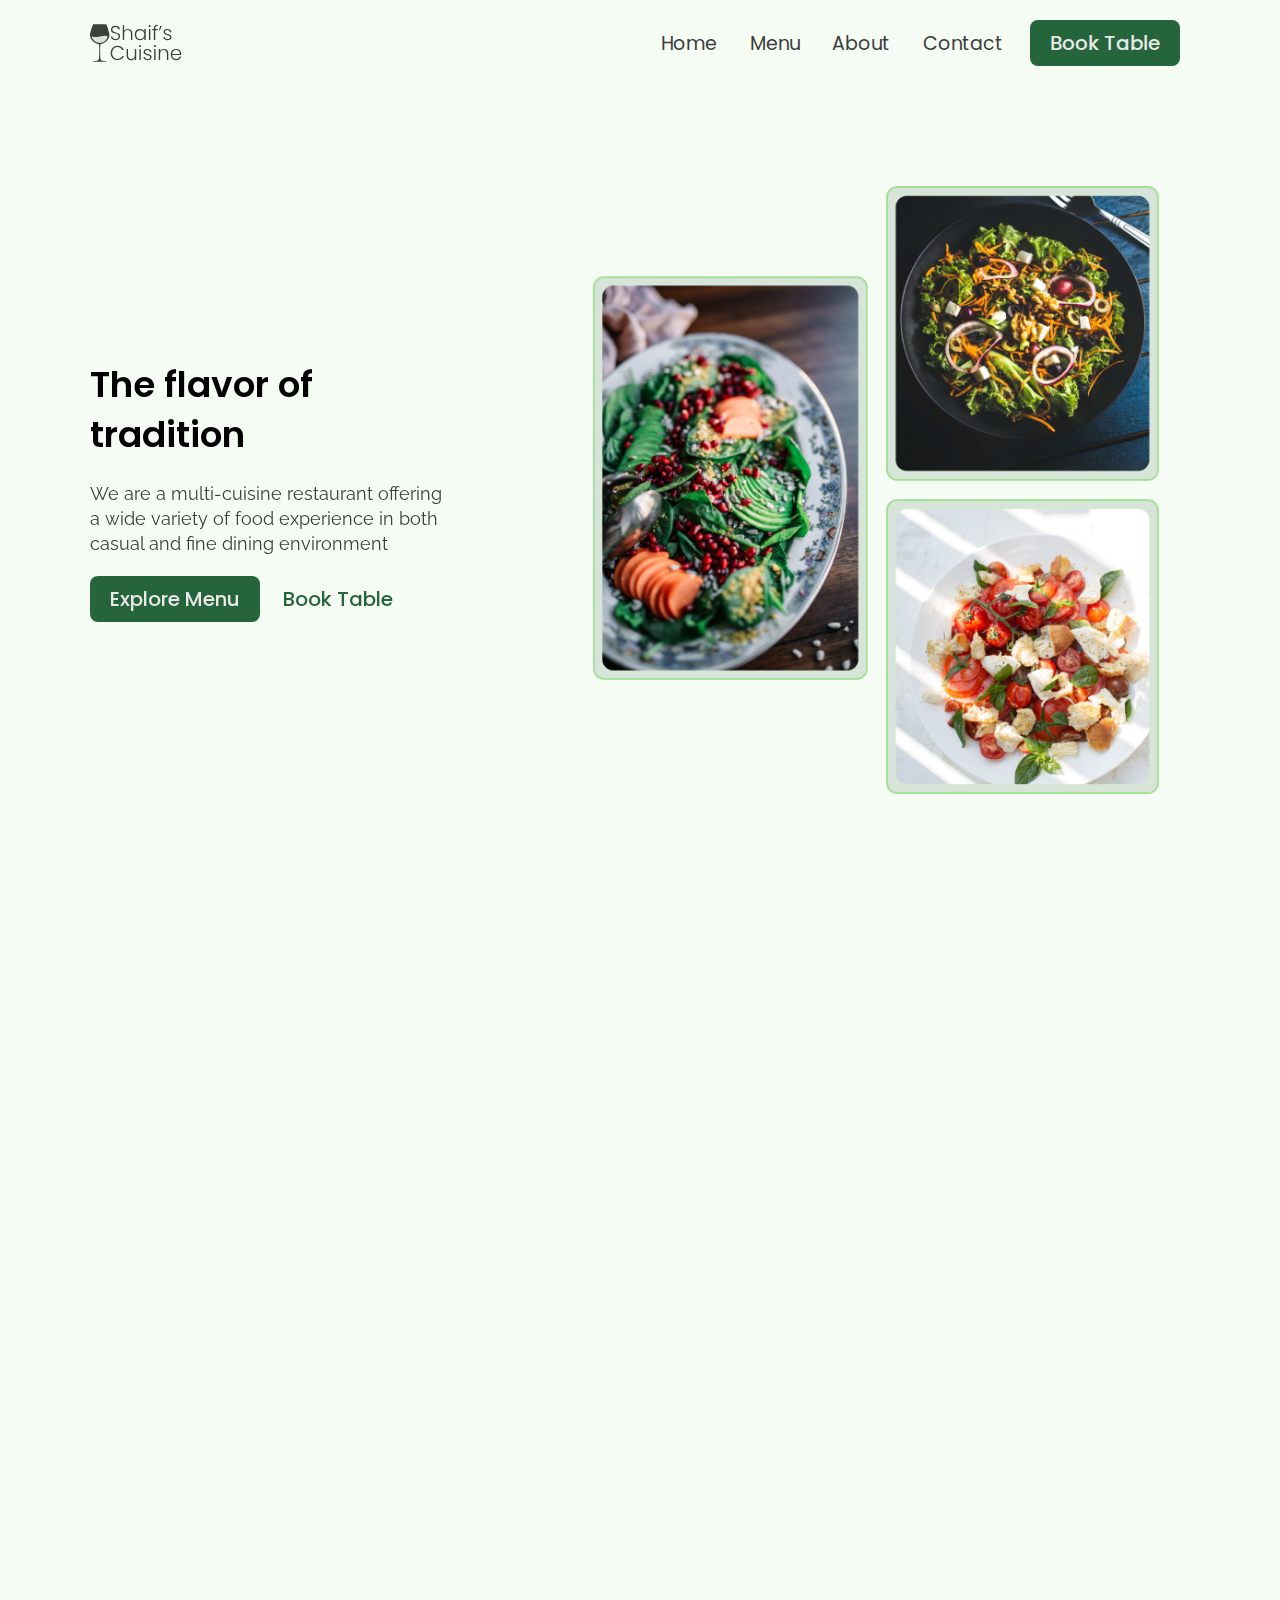
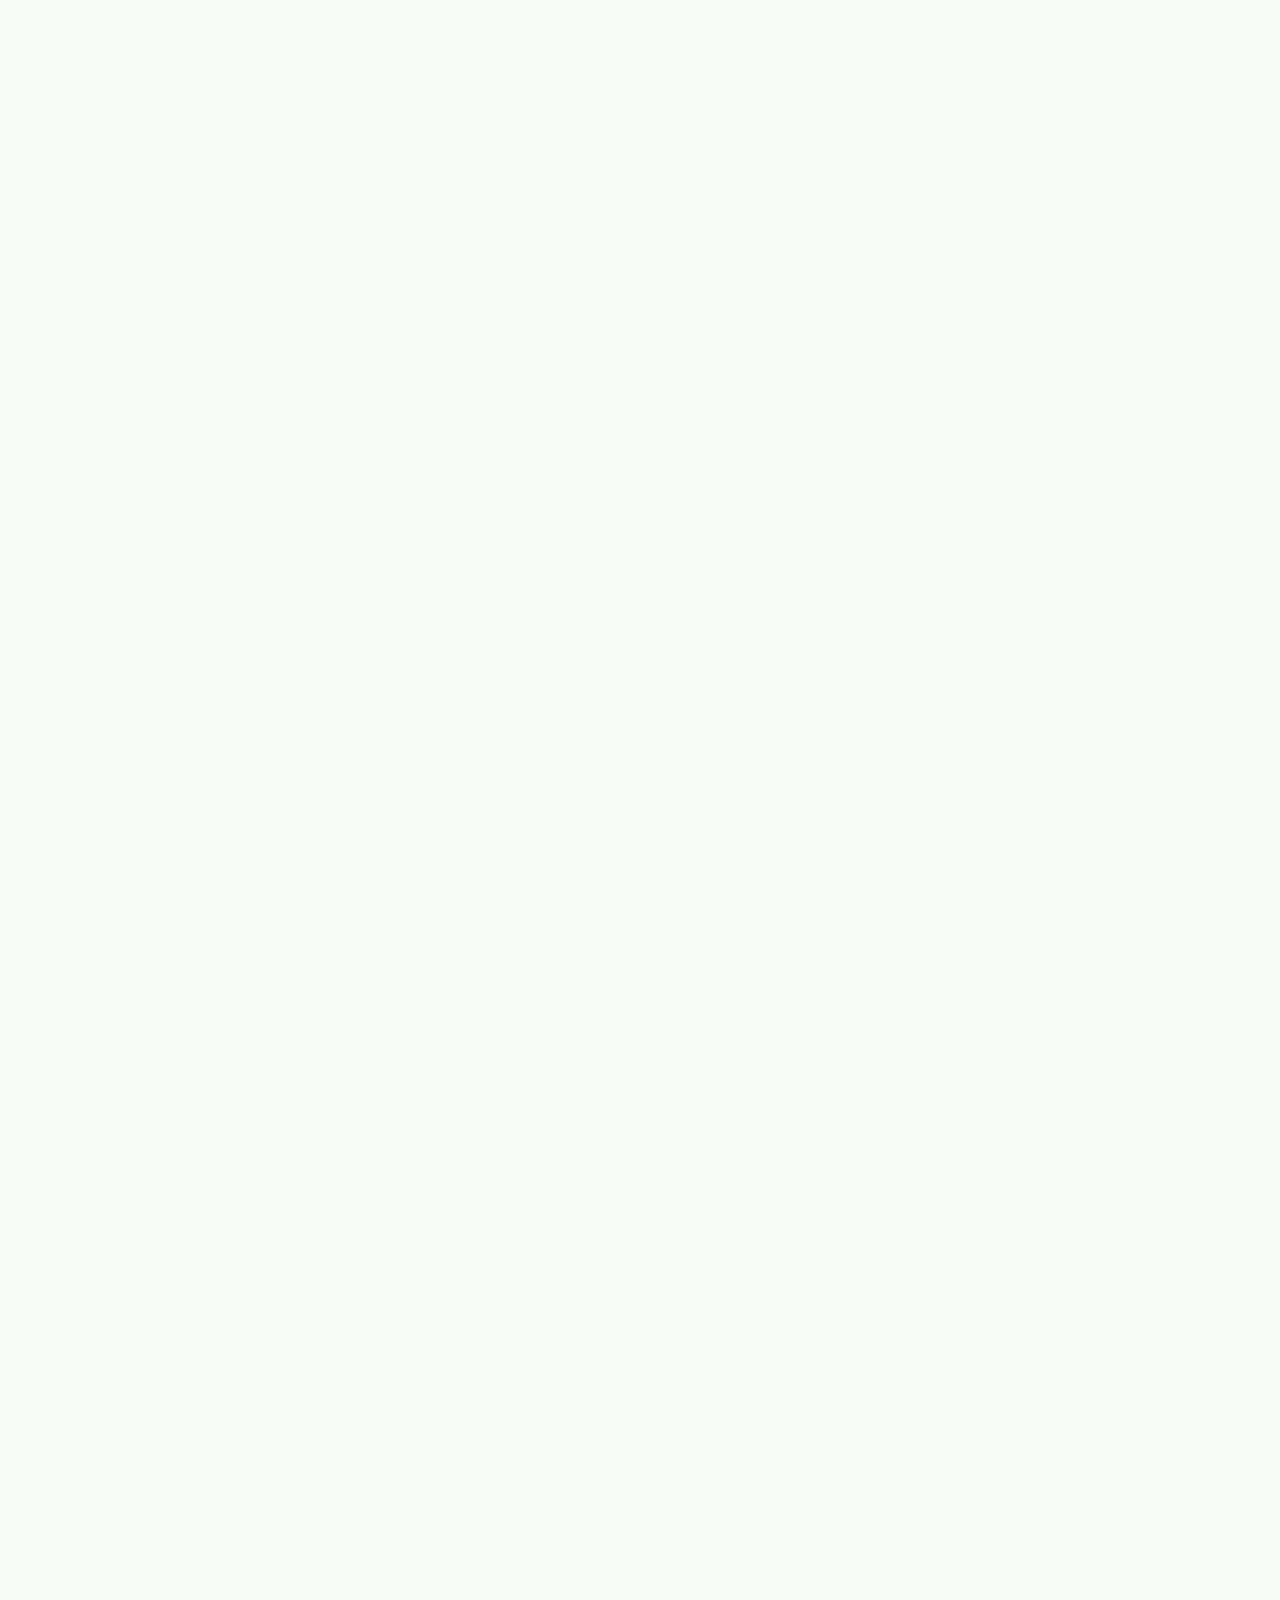
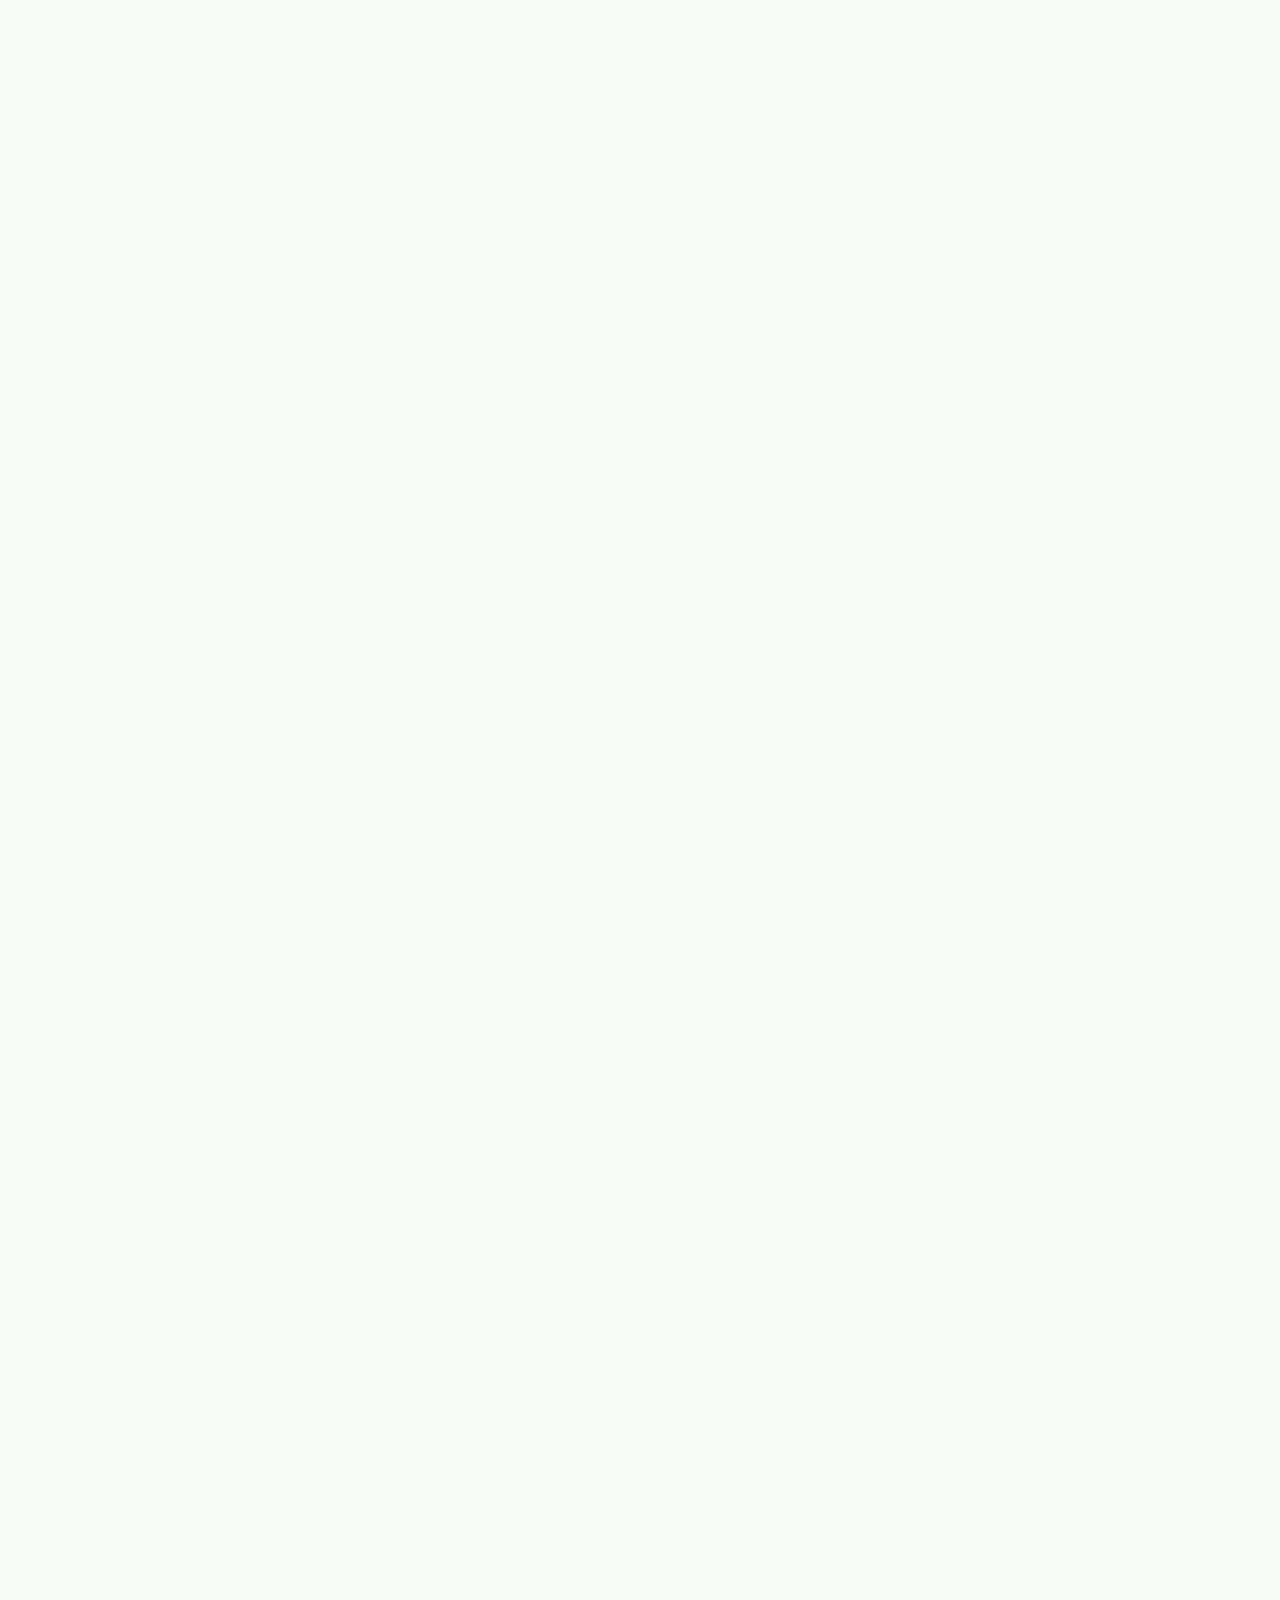
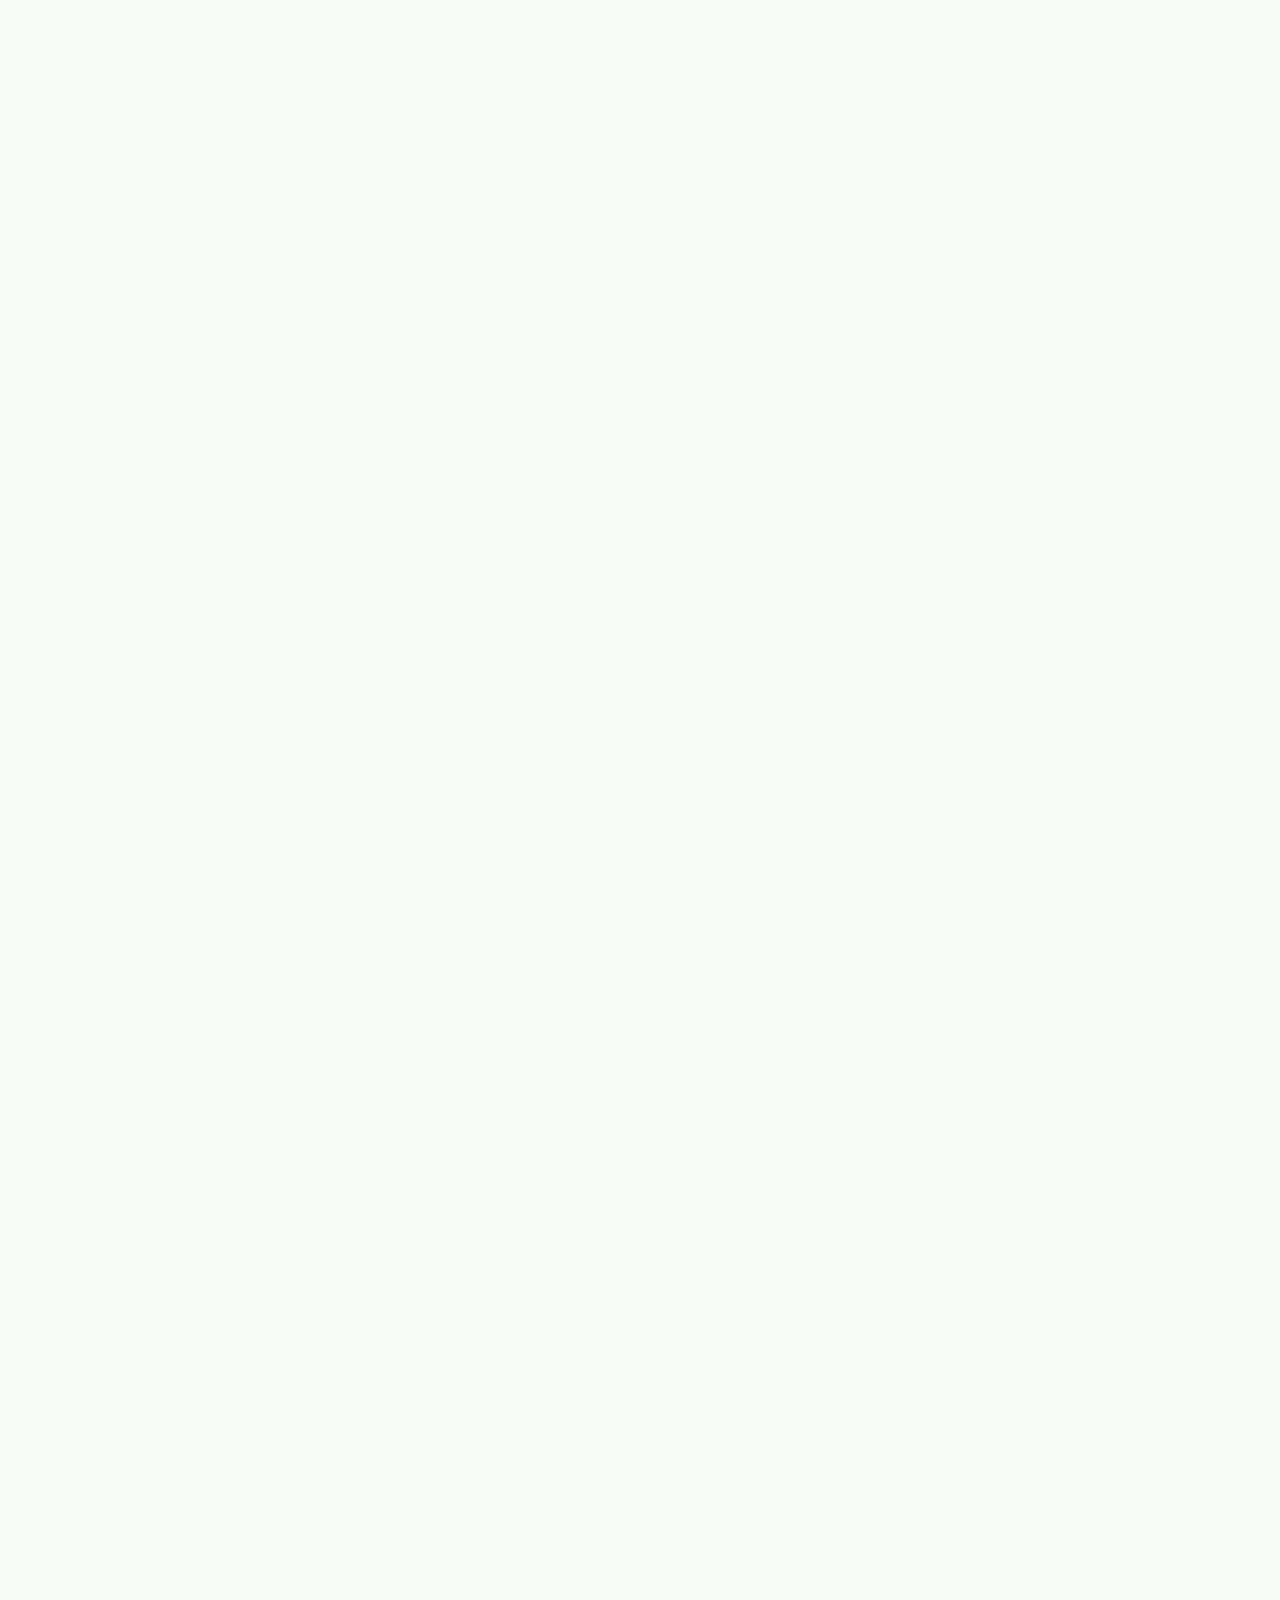
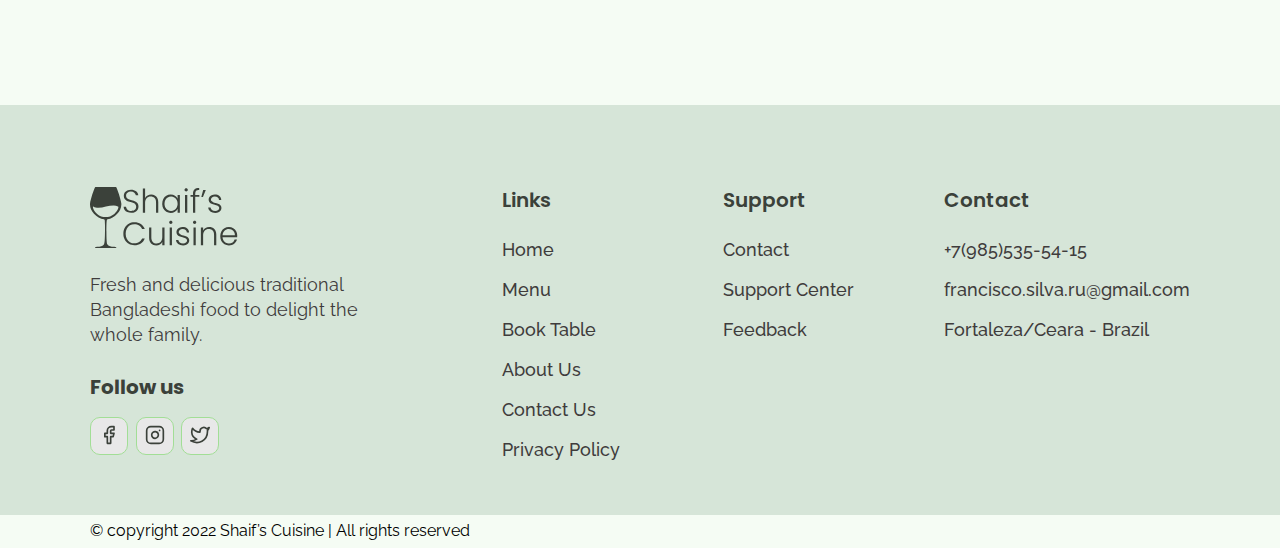
<file: index.html>
<!DOCTYPE html>
<html lang="en">
<head>
    <meta charset="UTF-8">
    <meta http-equiv="X-UA-Compatible" content="IE=edge">
    <meta name="viewport" content="width=device-width, initial-scale=1.0">
    <link rel="stylesheet" href="/css/style.css">
    <link rel="stylesheet" href="/css/components.css">
    <link rel="stylesheet" href="/css/home.css">
    <title>Home | Shaif's Cuisine</title>

    <!-- Fonts -->
    <link rel="preconnect" href="https://fonts.googleapis.com">
    <link rel="preconnect" href="https://fonts.gstatic.com" crossorigin>
    <link href="https://fonts.googleapis.com/css2?family=Poppins:wght@500;600&family=Raleway:wght@400;500;600&display=swap" rel="stylesheet">

    <!-- AOS CSS -->
    <link rel="stylesheet" href="https://unpkg.com/aos@next/dist/aos.css" />
</head>
<body>
    <!-- Nav Section -->
<header class="nav">
    <div class="container">
        <div class="nav__wrapper">
            <a href="/index.html" class="logo">
                <img src="/assets/images/logo.svg" alt="Shaif's Cuisine">
            </a>

            <nav>

                <div class="nav__icon">
                    <svg
                    xmlns="http://www.w3.org/2000/svg"
                    width="24"
                    height="24"
                    viewBox="0 0 24 24"
                    fill="none"
                    stroke="currentColor"
                    stroke-width="2"
                    stroke-linecap="round"
                    stroke-linejoin="round">
                    <line x1="3" y1="12" x2="21" y2="12" />
                    <line x1="3" y1="6" x2="21" y2="6" />
                    <line x1="3" y1="18" x2="21" y2="18" />
                    </svg>
                </div>

                <div class="nav__bgOverlay"></div>

                <ul class="nav__list">
                    <div class="nav__close">
                        <svg
                        xmlns="http://www.w3.org/2000/svg"
                        width="24"
                        height="24"
                        viewBox="0 0 24 24"
                        fill="none"
                        stroke="currentColor"
                        stroke-width="2"
                        stroke-linecap="round"
                        stroke-linejoin="round">
                        <line x1="18" y1="6" x2="6" y2="18" />
                        <line x1="6" y1="6" x2="18" y2="18" />
                        </svg>
                    </div>

                    <div class="nav__list__wrapper">

                        <li><a href="/index.html" class="nav__link">Home</a></li>
                        <li><a href="/menu.html" class="nav__link">Menu</a></li>
                        <li><a href="/about.html" class="nav__link">About</a></li>
                        <li><a href="/contact.html" class="nav__link">Contact</a></li>
                        <li><a href="/booking.html" class="btn primary-btn">Book Table</a></li>
                    </div>
                </ul>
            </nav>

        </div>
    </div>
</header>
    <!-- End Nav Section-->

    <!-- Hero Section -->
    <section id="hero">
        <div class="container">
            <div class="hero__wrapper">
                
                <div class="hero__left" data-aos="fade-left">
                    <div class="hero__left__wrapper">

                        <h1 class="hero__heading">The flavor of tradition</h1>
                        <p class="hero__info">We are a multi-cuisine restaurant offering a wide variety of food experience in both casual and fine dining environment</p>
                        <div class="button__wrapper">
                            <a href="/menu.html" class="btn primary-btn">Explore Menu</a>
                            <a href="/booking.html" class="btn">Book Table</a>
                        </div>
                    </div>
                </div>
                
                <div class="hero__right" data-aos="fade-right">
                    <div class="hero__imgWrapper">
                        <img src="/assets/images/heroImg.png" alt="food img">
                    </div>
                </div>  

            </div>
        </div>
    </section>
    <!-- Hero Section -->

    <!-- Store Info Section -->
    <section id="storeInfo" data-aos="fade-up">
        <div class="container">
            <div class="storeInfo__wrapper">
                <div class="storeInfo__item">
                    <div class="storeInfo__icon">
                        <img src="/assets/images/wall-clock-icon.svg" alt="icon">
                    </div>
                    <h3 class="storeInfo__title">10:00 - 22:00</h3>
                    <p class="storeInfo__text">Opening Hour</p>
                </div>
                <div class="storeInfo__item">
                    <div class="storeInfo__icon">
                        <img src="/assets/images/address-icon.svg" alt="icon">
                    </div>
                    <h3 class="storeInfo__title">Fortaleza, Ceará</h3>
                    <p class="storeInfo__text">Address</p>
                </div>
                <div class="storeInfo__item">
                    <div class="storeInfo__icon">
                        <img src="/assets/images/phone-icon.svg" alt="icon">
                    </div>
                    <h3 class="storeInfo__title">+7(985)535-54-15</h3>
                    <p class="storeInfo__text">Call Now</p>
                </div>
            </div>
        </div>
    </section>
    <!-- End Store Info Section -->

    <!-- Our Special Sections  -->
    <section id="ourSpecials" data-aos="fade-up">
        <div class="container">
            <div class="ourSpecials__wrapper">
                <div class="ourSpecials__left">
                    <div class="ourSpecials__item">
                        <div class="ourSpecials__item__img">
                            <img src="/assets/images/food-3.png" alt="food img">
                        </div>
                        <h2 class="ourSpecials__item__title">Sweet Potato Fries Bowl</h2>
                        <h3 class="ourSpecials__item__price">$18</h3>
                        <div class="ourSpecials__item__stars">
                            <img src="/assets/images/3star.png" alt="3stars">
                        </div>
                        <p class="ourSpecials__item__text">
                            These Sweet Potato Fries bowl are a glorious, messy plate of goodness. Crispy sweet potato fries loaded with lots of fresh summer vegetables and a lime ranch. By adding a seasoning blend with chipotle power, garlic, and onion. These spicy sweet potato fries are full of flavor.
                        </p>
                    </div>
                    <div class="ourSpecials__item">
                        <div class="ourSpecials__item__img">
                            <img src="/assets/images/food-3.png" alt="food img">
                        </div>
                        <h2 class="ourSpecials__item__title">Sweet Potato Fries Bowl</h2>
                        <h3 class="ourSpecials__item__price">$18</h3>
                        <div class="ourSpecials__item__stars">
                            <img src="/assets/images/3star.png" alt="3stars">
                        </div>
                        <p class="ourSpecials__item__text">
                            These Sweet Potato Fries bowl are a glorious, messy plate of goodness. Crispy sweet potato fries loaded with lots of fresh summer vegetables and a lime ranch. By adding a seasoning blend with chipotle power, garlic, and onion. These spicy sweet potato fries are full of flavor.
                        </p>
                    </div>
                </div>

                <div class="ourSpecials__right">
                    <h2 class="ourSpecials__title">Our Specials</h2>
                    <p class="ourSpecials__text">
                        All of our food is prepared daily in our restaurants to ensure the highest quality. The freshest meals are delivered to our costumers.
                    </p>
                    <a href="/booking.html" class="btn primary-btn">Book Table</a>
                </div>
            </div>
        </div>
    </section>
    <!-- End Our Special Sections  -->

    <!-- Top Dishes -->
    <section id="dishGrid" data-aos="fade-up">
        <div class="container">
            <h2 class="dishGrid__title">Top Dishes</h2>
            <div class="dishGrid__wrapper">
                <div class="dishGrid__item">
                    <div class="dishGrid__item__img">
                        <img src="/assets/images/food-1.png" alt="food img">
                    </div>
                    <div class="dishGrid__item__info">
                        <h3 class="dishGrid__item__title">Vegan Salad bowl</h3>
                        <h3 class="dishGrid__item__price">$13</h3>
                        <div class="dishGrid__item__stars">
                            <img src="/assets/images/3star.png" alt="3 stars">
                        </div>
                    </div>
                </div>
                <div class="dishGrid__item">
                    <div class="dishGrid__item__img">
                        <img src="/assets/images/food-1.png" alt="food img">
                    </div>
                    <div class="dishGrid__item__info">
                        <h3 class="dishGrid__item__title">Vegan Salad bowl</h3>
                        <h3 class="dishGrid__item__price">$13</h3>
                        <div class="dishGrid__item__stars">
                            <img src="/assets/images/3star.png" alt="3 stars">
                        </div>
                    </div>
                </div>
                <div class="dishGrid__item">
                    <div class="dishGrid__item__img">
                        <img src="/assets/images/food-1.png" alt="food img">
                    </div>
                    <div class="dishGrid__item__info">
                        <h3 class="dishGrid__item__title">Vegan Salad bowl</h3>
                        <h3 class="dishGrid__item__price">$13</h3>
                        <div class="dishGrid__item__stars">
                            <img src="/assets/images/3star.png" alt="3 stars">
                        </div>
                    </div>
                </div>
            </div>
        </div>
    </section>
    <!-- End Top Dishes -->

<!-- Discount Section -->
    <section id="discount" data-aos="fade-up">
        <div class="container">
            <div class="discount__wrapper">
                <div class="discount__images">
                    <div class="discount__img1">
                        <img src="/assets/images/food-5.png" alt="food img">
                    </div>
                    <div class="discount__img2">
                        <img src="/assets/images/food-4.png" alt="food img">
                    </div>
                    <div class="discount__img3">
                        <img src="/assets/images/food-3.png" alt="food img">
                    </div>
                </div>
                <div class="discount__info">
                    <h3 class="discount__text">20% OFF</h3>
                    <h3 class="discount__title">Demo fish for discount</h3>
                    <h3 class="discount__price">
                        <span class="discount__oldPrice">$45</span>
                        <span class="discount__newPrice">$35</span>
                    </h3>
                    <div class="discount__stars">
                        <img src="/assets/images/3star.png" alt="3 stars">
                    </div>
                    <a href="/booking.html" class="btn primary-btn">Book Table</a>
                </div>  
            </div>
        </div>
    </section>

<!-- Events Media Section -->
    <section id="eventsMedia" data-aos="fade-up">
        <div class="container">
            <div class="eventsMedia__wrapper">
                <div class="eventsMedia__1">
                    <img src="/assets/images/eventsMedia1.png" alt="events">
                    <a href="#" class="eventsMedia__1__playButton">
                        <img src="/assets/images/playIcon.svg" alt="play button">
                    </a>
                </div>
                <div class="eventsMedia__2">
                    <img src="/assets/images/eventsMedia2.png" alt="events">
                </div>
            </div>
        </div>
    </section>
<!-- End Events Media Section -->

<!-- Events Info Section -->
    <section id="eventsInfo" data-aos="fade-up">
        <div class="container">
            <div class="eventsInfo__wrapper">
                <div class="eventsInfo__left">
                    <div class="eventsInfo__item">
                        <div class="eventsInfo__item__img">
                            <img src="/assets/images/event-corporate.png" alt="events">
                        </div>
                        <div class="eventsInfo__item__info">
                            <h2 class="eventsInfo__item__title">Corporate Events</h2>
                            <p class="eventsInfo__item__text">Shaif's Cuisine is the perfect venue for your corporate events. We specialize in private parties and events.</p>
                        </div>
                    </div>
                    <div class="eventsInfo__item">
                        <div class="eventsInfo__item__img">
                            <img src="/assets/images/event-weedings.png" alt="events">
                        </div>
                        <div class="eventsInfo__item__info">
                            <h2 class="eventsInfo__item__title">Wedding</h2>
                            <p class="eventsInfo__item__text">Shaif's Cuisine offers an intimately unique wedding experience set in a spectacular setting that is sophisticated and comfortable. </p>
                        </div>
                    </div>
                </div>
                <div class="eventsInfo__right">
                    <h2 class="eventsInfo__title">Book For Events</h2>
                    <p class="eventsInfo__text">
                        Book your private or corporate event at Shaif's cuisine to experience a truly unique experience.
                    </p>
                    <a href="/contact.html" class="btn primary-btn">Contact Now</a>
                </div>
            </div>
        </div>
    </section>
<!-- End Events Info Section -->

<!-- Why Us Section  -->
    <section id="whyUs">
        <div class="container">
            <div class="whyUs__wrapper">
                <div class="whyUs__left" data-aos="fade-right">
                    <h2 class="whyUs__title">Why Choose Our Food</h2>
                    <p class="whyUs__text">Quality of Service, Food, Ambiance, and Value of Money are the primary elements for choosing a restaurant. Shaif's Cuisine is one of the most exquisite fine-dinning restaurant in Chittagong cities with a captivating view of GEC Hills, perfect ambiance, and scrumptious food.</p>
                </div>
                <div class="whyUs__right" data-aos="fade-left">
                    <div class="whyUs__items__wrapper">
                        <div class="whyUs__item">
                            <div class="whyUs__item__icon">
                                <img src="/assets/images/whyUs-icon1.svg" alt="quality food">
                            </div>
                            <p class="whyUs__item__text">
                                Quality Food
                            </p>
                        </div>
                        <div class="whyUs__item">
                            <div class="whyUs__item__icon">
                                <img src="/assets/images/whyUs-icon2.svg" alt="classical taste">
                            </div>
                            <p class="whyUs__item__text">
                                Classical Taste
                            </p>
                        </div>
                        <div class="whyUs__item">
                            <div class="whyUs__item__icon">
                                <img src="/assets/images/whyUs-icon3.svg" alt="skilled chef">
                            </div>
                            <p class="whyUs__item__text">
                                Skilled Chef
                            </p>
                        </div>
                        <div class="whyUs__item">
                            <div class="whyUs__item__icon">
                                <img src="/assets/images/whyUs-icon4.svg" alt="best service">
                            </div>
                            <p class="whyUs__item__text">
                                Best Service
                            </p>
                        </div>
                    </div>
                </div>
            </div>
        </div>
    </section>
<!-- End Why Us Section -->

<!-- Testimonial Section -->
    <section id="testimonial" data-aos="fade-up">    
        <div class="container">
            <div class="testimonial__wrapper">
                <h2 class="testimonial__title">What Our Costumers Say</h2>
                <div class="testimonial__items__wrapper">
                    <div class="testimonial__item">
                        <div class="testimonial__item__img">
                            <img src="/assets/images/testimonial_img1.png" alt="testimonial">
                        </div>
                        <div class="testimonial__item__info">
                            <h3 class="testimonial__item__name">Sayed Amelia</h3>
                            <div class="testimonial__item__stars">
                                 <img src="/assets/images/3star.png" alt="stars">
                            </div>
                            <p class="testimonial__items__text">“Visited Shaif’s Cuisine with friends last Sunday. Really lovely meal and very warm welcome – we would recommend this lovely restaurant and will try to go back again”</p>
                        </div>
                    </div>
                    <div class="testimonial__item">
                        <div class="testimonial__item__img">
                            <img src="/assets/images/testimonial_img1.png" alt="testimonial">
                        </div>
                        <div class="testimonial__item__info">
                            <h3 class="testimonial__item__name">Sayed Amelia</h3>
                            <div class="testimonial__item__stars">
                                 <img src="/assets/images/3star.png" alt="stars">
                            </div>
                            <p class="testimonial__items__text">“Visited Shaif’s Cuisine with friends last Sunday. Really lovely meal and very warm welcome – we would recommend this lovely restaurant and will try to go back again”</p>
                        </div>
                    </div>
                    <div class="testimonial__item">
                        <div class="testimonial__item__img">
                            <img src="/assets/images/testimonial_img1.png" alt="testimonial">
                        </div>
                        <div class="testimonial__item__info">
                            <h3 class="testimonial__item__name">Sayed Amelia</h3>
                            <div class="testimonial__item__stars">
                                 <img src="/assets/images/3star.png" alt="stars">
                            </div>
                            <p class="testimonial__items__text">“Visited Shaif’s Cuisine with friends last Sunday. Really lovely meal and very warm welcome – we would recommend this lovely restaurant and will try to go back again”</p>
                        </div>
                    </div>
                    <div class="testimonial__item">
                        <div class="testimonial__item__img">
                            <img src="/assets/images/testimonial_img1.png" alt="testimonial">
                        </div>
                        <div class="testimonial__item__info">
                            <h3 class="testimonial__item__name">Sayed Amelia</h3>
                            <div class="testimonial__item__stars">
                                 <img src="/assets/images/3star.png" alt="stars">
                            </div>
                            <p class="testimonial__items__text">“Visited Shaif’s Cuisine with friends last Sunday. Really lovely meal and very warm welcome – we would recommend this lovely restaurant and will try to go back again”</p>
                        </div>
                    </div>
                </div>
            </div>
        </div>
    </section>
<!-- End Testimonial Section -->

<!-- Newsletter Section -->
    <section id="newsletter" data-aos="fade-up">
        <div class="container">
            <div class="newsletter__wrapper">
                <div class="newsletter__info">
                    <h3 class="newsletter__title">Join Newsletter</h3>
                    <p class="newsletter__text">Get notified with the latest news and recent offers from the "Shaif's Cuisine".</p>
                </div>
                <div class="newsletter__form">
                    <form>
                        <label for="email">
                            <input type="email" placeholder="Your Email Address">
                        </label>
                        <button type="submit">Join</button>
                    </form>
                </div>
            </div>
        </div>
    </section>
<!-- End Newsletter Section  -->

<!-- End Discount Section -->
    <!-- Footer -->
    <footer>
        <div class="container">
            <div class="footer__wrapper">
                <div class="footer__col1">
                    <div class="footer__logo">
                        <img src="/assets/images/logo.svg" alt="shaif's cuisine">
                    </div>
                    <p class="footer__desc">Fresh and delicious traditional Bangladeshi food to delight the whole family.</p>
                    <div class="footer__socials">
                        <h4 class="footer__socials__title">Follow us</h4>
                        <ul>
                            <li>
                                <a href="#">
                                    <svg
                                xmlns="http://www.w3.org/2000/svg"
                                width="24"
                                height="24"
                                viewBox="0 0 24 24"
                                fill="none"
                                stroke="currentColor"
                                stroke-width="2"
                                stroke-linecap="round"
                                stroke-linejoin="round"
                              >
                                <path d="M18 2h-3a5 5 0 0 0-5 5v3H7v4h3v8h4v-8h3l1-4h-4V7a1 1 0 0 1 1-1h3z" />
                              </svg>
                                </a>
                            </li>
                            <li>
                                <a href="#">
                                    <svg
                                    xmlns="http://www.w3.org/2000/svg"
                                    width="24"
                                    height="24"
                                    viewBox="0 0 24 24"
                                    fill="none"
                                    stroke="currentColor"
                                    stroke-width="2"
                                    stroke-linecap="round"
                                    stroke-linejoin="round"
                                  >
                                    <rect x="2" y="2" width="20" height="20" rx="5" ry="5" />
                                    <path d="M16 11.37A4 4 0 1 1 12.63 8 4 4 0 0 1 16 11.37z" />
                                    <line x1="17.5" y1="6.5" x2="17.51" y2="6.5" />
                                  </svg>
                                </a>
                            </li>
                            <li>
                                <a href="#">
                                    <svg
                                    xmlns="http://www.w3.org/2000/svg"
                                    width="24"
                                    height="24"
                                    viewBox="0 0 24 24"
                                    fill="none"
                                    stroke="currentColor"
                                    stroke-width="2"
                                    stroke-linecap="round"
                                    stroke-linejoin="round"
                                  >
                                    <path d="M23 3a10.9 10.9 0 0 1-3.14 1.53 4.48 4.48 0 0 0-7.86 3v1A10.66 10.66 0 0 1 3 4s-4 9 5 13a11.64 11.64 0 0 1-7 2c9 5 20 0 20-11.5a4.5 4.5 0 0 0-.08-.83A7.72 7.72 0 0 0 23 3z" />
                                  </svg>
                                </a>
                            </li>
                        </ul>
                    </div>
                </div>
                <div class="footer__col2">
                    <h3 class="footer__text__title">Links</h3>
                    <ul class="footer__text">
                        <li>
                            <a href="/index.html">Home</a>
                        </li>
                        <li>
                            <a href="/menu.html">Menu</a>
                        </li>
                        <li>
                            <a href="/booking.html">Book Table</a>
                        </li>
                        <li>
                            <a href="/about.html">About Us</a>
                        </li>
                        <li>
                            <a href="/contact.html">Contact Us</a>
                        </li>
                        <li>
                            <a href="/index.html">Privacy Policy</a>
                        </li>
                    </ul>
                </div>
                <div class="footer__col3">
                    <h3 class="footer__text__title">Support</h3>
                    <ul class="footer__text">
                        <li>
                            <a href="/contact.html">Contact</a>
                        </li>
                        <li>
                            <a href="#">Support Center</a>
                        </li>
                        <li>
                            <a href="#">Feedback</a>
                        </li>
                    </ul>
                </div>
                <div class="footer__col4">
                    <h3 class="footer__text__title">Contact</h3>
                    <ul class="footer__text">
                        <li>
                            <a href="tel:+79855355415">+7(985)535-54-15</a>
                        </li>
                        <li>
                            <a href="mailto:francisco.silva.ru@gmail.com?subject=dev services">francisco.silva.ru@gmail.com</a>
                        </li>
                        <li>
                            <a href="https://www.google.com/maps/place/%D0%A4%D0%BE%D1%80%D1%82%D0%B0%D0%BB%D0%B5%D0%B7%D0%B0+-+%D0%A1%D0%B5%D0%B0%D1%80%D0%B0,+%D0%91%D1%80%D0%B0%D0%B7%D0%B8%D0%BB%D0%B8%D1%8F/@-3.7933031,-38.6597021,11z/data=!3m1!4b1!4m5!3m4!1s0x7c74c3f464c783f:0x4661c60a0c6b37ca!8m2!3d-3.7327203!4d-38.5270134" target="_blank">Fortaleza/Ceara - Brazil</a>
                        </li>
                    </ul>
                </div>
            </div>
        </div>
    </footer>
    <div id="copyright">
        <div class="container">
            <p class="copyright__text">© copyright 2022 Shaif’s Cuisine | All rights reserved</p>
        </div>
    </div>
    <!-- End Footer -->

    <!-- AOS Script -->
    <script src="https://unpkg.com/aos@next/dist/aos.js"></script>
    <!-- Script -->
    <script src="/js/script.js"></script>
</body>
</html>
</file>
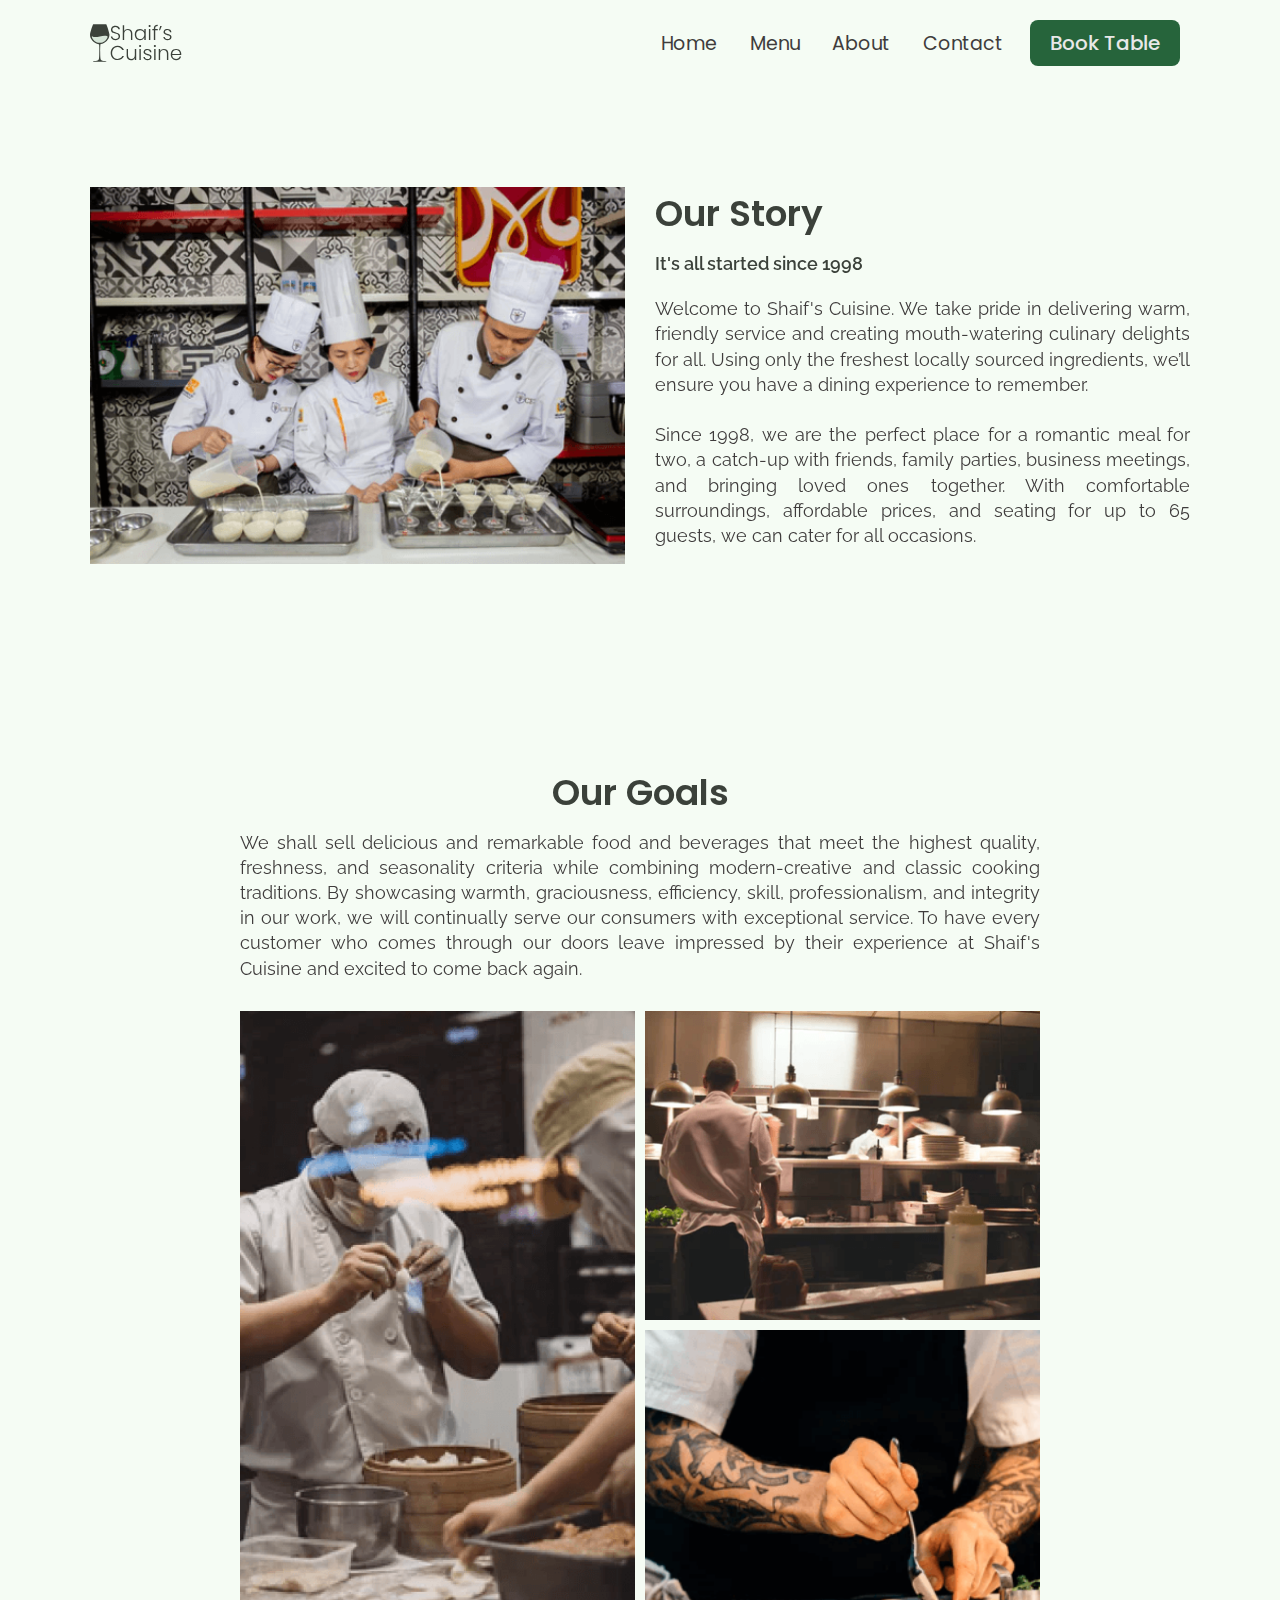
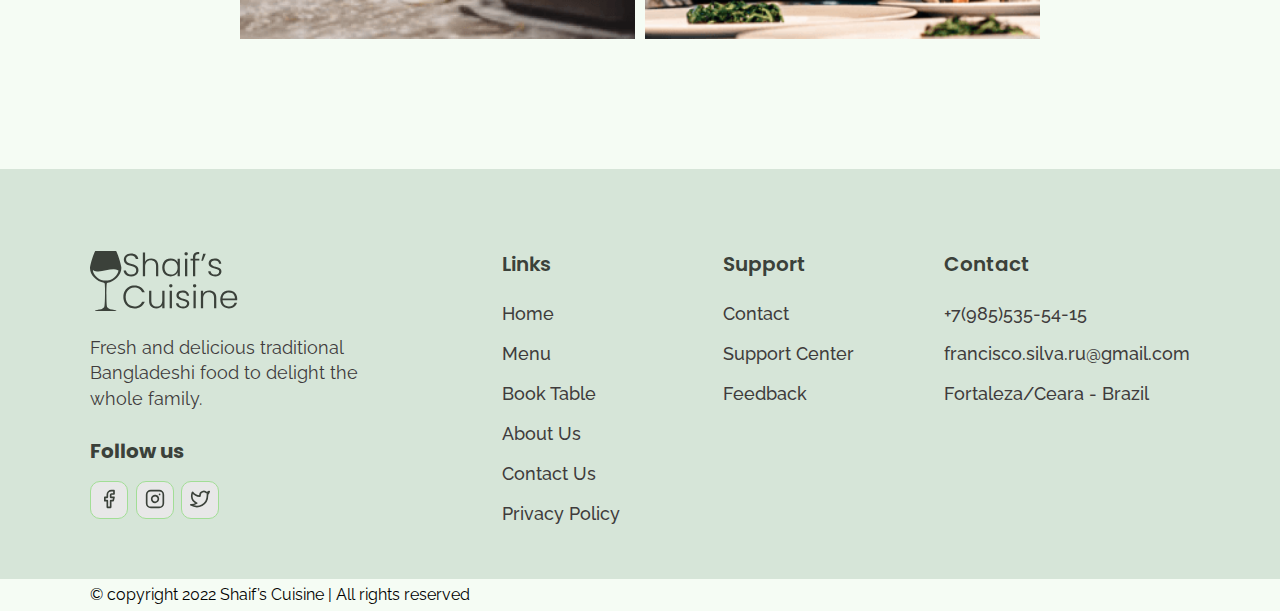
<file: about.html>
<!DOCTYPE html>
<html lang="en">
<head>
    <meta charset="UTF-8">
    <meta http-equiv="X-UA-Compatible" content="IE=edge">
    <meta name="viewport" content="width=device-width, initial-scale=1.0">
    <link rel="stylesheet" href="/css/style.css">
    <link rel="stylesheet" href="/css/components.css">
    <link rel="stylesheet" href="/css/about.css">
    <title>About | Shaif's Cuisine</title>

    <!-- Fonts -->
    <link rel="preconnect" href="https://fonts.googleapis.com">
    <link rel="preconnect" href="https://fonts.gstatic.com" crossorigin>
    <link href="https://fonts.googleapis.com/css2?family=Poppins:wght@500;600&family=Raleway:wght@400;500;600&display=swap" rel="stylesheet">

    <!-- AOS CSS -->
    <link rel="stylesheet" href="https://unpkg.com/aos@next/dist/aos.css" />
</head>
<body>
    <!-- Nav Section -->
<header class="nav">
    <div class="container">
        <div class="nav__wrapper">
            <a href="/index.html" class="logo">
                <img src="/assets/images/logo.svg" alt="Shaif's Cuisine">
            </a>

            <nav>

                <div class="nav__icon">
                    <svg
                    xmlns="http://www.w3.org/2000/svg"
                    width="24"
                    height="24"
                    viewBox="0 0 24 24"
                    fill="none"
                    stroke="currentColor"
                    stroke-width="2"
                    stroke-linecap="round"
                    stroke-linejoin="round">
                    <line x1="3" y1="12" x2="21" y2="12" />
                    <line x1="3" y1="6" x2="21" y2="6" />
                    <line x1="3" y1="18" x2="21" y2="18" />
                    </svg>
                </div>

                <div class="nav__bgOverlay"></div>

                <ul class="nav__list">
                    <div class="nav__close">
                        <svg
                        xmlns="http://www.w3.org/2000/svg"
                        width="24"
                        height="24"
                        viewBox="0 0 24 24"
                        fill="none"
                        stroke="currentColor"
                        stroke-width="2"
                        stroke-linecap="round"
                        stroke-linejoin="round">
                        <line x1="18" y1="6" x2="6" y2="18" />
                        <line x1="6" y1="6" x2="18" y2="18" />
                        </svg>
                    </div>

                    <div class="nav__list__wrapper">

                        <li><a href="/index.html" class="nav__link">Home</a></li>
                        <li><a href="/menu.html" class="nav__link">Menu</a></li>
                        <li><a href="/about.html" class="nav__link">About</a></li>
                        <li><a href="/contact.html" class="nav__link">Contact</a></li>
                        <li><a href="/booking.html" class="btn primary-btn">Book Table</a></li>
                    </div>
                </ul>
            </nav>

        </div>
    </div>
</header>
    <!-- End Nav Section-->

    <!-- Our Story Section -->
    <section id="ourStory" data-aos="fade-up">
        <div class="container">
            <div class="ourStory__wrapper">
                <div class="ourStory__img">
                    <img src="/assets/images/ourStoryImg.png" alt="shaif's cuisine">
                </div>
                <div class="ourStory__info">
                    <h3 class="ourStory__title">Our Story</h3>
                    <p class="ourStory__subtitle">It's all started since 1998</p>
                    <p class="ourStory__text">
                        Welcome to Shaif's Cuisine. We take pride in delivering warm, friendly service and creating mouth-watering culinary delights for all. Using only the freshest locally sourced ingredients, we’ll ensure you have a dining experience to remember.
                        <br><br>
                        Since 1998, we are the perfect place for a romantic meal for two, a catch-up with friends, family parties, business meetings, and bringing loved ones together. With comfortable surroundings, affordable prices, and seating for up to 65 guests, we can cater for all occasions.</p>
                </div>
            </div>
        </div>
    </section>
    <!-- End Our Story Section -->

    <!-- Our Goals -->
    <section id="ourGoals" data-aos="fade-down">
        <div class="container">
            <div class="ourGoals__info">
                <h3 class="ourGoals__title">Our Goals</h3>
                <p class="ourGoals__text">
                    We shall sell delicious and remarkable food and beverages that meet the highest quality, freshness, and seasonality criteria while combining modern-creative and classic cooking traditions. By showcasing warmth, graciousness, efficiency, skill, professionalism, and integrity in our work, we will continually serve our consumers with exceptional service. To have every customer who comes through our doors leave impressed by their experience at Shaif's Cuisine and excited to come back again.
                </p>
            </div>
            <div class="ourGoals__imgs__wrapper">
                <div class="ourGoals__img1">
                    <img src="/assets/images/ourGoals_img1.png" alt="goals">
                </div>
                <div class="ourGoals__img2">
                    <img src="/assets/images/ourGoals_img2.png" alt="goals">
                </div>
                <div class="ourGoals__img2">
                    <img src="/assets/images/ourGoals_img3.png" alt="goals">
                </div>
            </div>
        </div>
    </section>

    <!-- End Our Goals -->

    <!-- Footer -->
    <footer>
        <div class="container">
            <div class="footer__wrapper">
                <div class="footer__col1">
                    <div class="footer__logo">
                        <img src="/assets/images/logo.svg" alt="shaif's cuisine">
                    </div>
                    <p class="footer__desc">Fresh and delicious traditional Bangladeshi food to delight the whole family.</p>
                    <div class="footer__socials">
                        <h4 class="footer__socials__title">Follow us</h4>
                        <ul>
                            <li>
                                <a href="#">
                                    <svg
                                xmlns="http://www.w3.org/2000/svg"
                                width="24"
                                height="24"
                                viewBox="0 0 24 24"
                                fill="none"
                                stroke="currentColor"
                                stroke-width="2"
                                stroke-linecap="round"
                                stroke-linejoin="round"
                              >
                                <path d="M18 2h-3a5 5 0 0 0-5 5v3H7v4h3v8h4v-8h3l1-4h-4V7a1 1 0 0 1 1-1h3z" />
                              </svg>
                                </a>
                            </li>
                            <li>
                                <a href="#">
                                    <svg
                                    xmlns="http://www.w3.org/2000/svg"
                                    width="24"
                                    height="24"
                                    viewBox="0 0 24 24"
                                    fill="none"
                                    stroke="currentColor"
                                    stroke-width="2"
                                    stroke-linecap="round"
                                    stroke-linejoin="round"
                                  >
                                    <rect x="2" y="2" width="20" height="20" rx="5" ry="5" />
                                    <path d="M16 11.37A4 4 0 1 1 12.63 8 4 4 0 0 1 16 11.37z" />
                                    <line x1="17.5" y1="6.5" x2="17.51" y2="6.5" />
                                  </svg>
                                </a>
                            </li>
                            <li>
                                <a href="#">
                                    <svg
                                    xmlns="http://www.w3.org/2000/svg"
                                    width="24"
                                    height="24"
                                    viewBox="0 0 24 24"
                                    fill="none"
                                    stroke="currentColor"
                                    stroke-width="2"
                                    stroke-linecap="round"
                                    stroke-linejoin="round"
                                  >
                                    <path d="M23 3a10.9 10.9 0 0 1-3.14 1.53 4.48 4.48 0 0 0-7.86 3v1A10.66 10.66 0 0 1 3 4s-4 9 5 13a11.64 11.64 0 0 1-7 2c9 5 20 0 20-11.5a4.5 4.5 0 0 0-.08-.83A7.72 7.72 0 0 0 23 3z" />
                                  </svg>
                                </a>
                            </li>
                        </ul>
                    </div>
                </div>
                <div class="footer__col2">
                    <h3 class="footer__text__title">Links</h3>
                    <ul class="footer__text">
                        <li>
                            <a href="/index.html">Home</a>
                        </li>
                        <li>
                            <a href="/menu.html">Menu</a>
                        </li>
                        <li>
                            <a href="/booking.html">Book Table</a>
                        </li>
                        <li>
                            <a href="/about.html">About Us</a>
                        </li>
                        <li>
                            <a href="/contact.html">Contact Us</a>
                        </li>
                        <li>
                            <a href="/index.html">Privacy Policy</a>
                        </li>
                    </ul>
                </div>
                <div class="footer__col3">
                    <h3 class="footer__text__title">Support</h3>
                    <ul class="footer__text">
                        <li>
                            <a href="/contact.html">Contact</a>
                        </li>
                        <li>
                            <a href="#">Support Center</a>
                        </li>
                        <li>
                            <a href="#">Feedback</a>
                        </li>
                    </ul>
                </div>
                <div class="footer__col4">
                    <h3 class="footer__text__title">Contact</h3>
                    <ul class="footer__text">
                        <li>
                            <a href="tel:+79855355415">+7(985)535-54-15</a>
                        </li>
                        <li>
                            <a href="mailto:francisco.silva.ru@gmail.com?subject=dev services">francisco.silva.ru@gmail.com</a>
                        </li>
                        <li>
                            <a href="https://www.google.com/maps/place/%D0%A4%D0%BE%D1%80%D1%82%D0%B0%D0%BB%D0%B5%D0%B7%D0%B0+-+%D0%A1%D0%B5%D0%B0%D1%80%D0%B0,+%D0%91%D1%80%D0%B0%D0%B7%D0%B8%D0%BB%D0%B8%D1%8F/@-3.7933031,-38.6597021,11z/data=!3m1!4b1!4m5!3m4!1s0x7c74c3f464c783f:0x4661c60a0c6b37ca!8m2!3d-3.7327203!4d-38.5270134" target="_blank">Fortaleza/Ceara - Brazil</a>
                        </li>
                    </ul>
                </div>
            </div>
        </div>
    </footer>
    <div id="copyright">
        <div class="container">
            <p class="copyright__text">© copyright 2022 Shaif’s Cuisine | All rights reserved</p>
        </div>
    </div>

    <!-- aos script -->
    <script src="https://unpkg.com/aos@next/dist/aos.js"></script>
    <!-- script -->
    <script src="/js/script.js"></script>
</body>
</html>
</file>
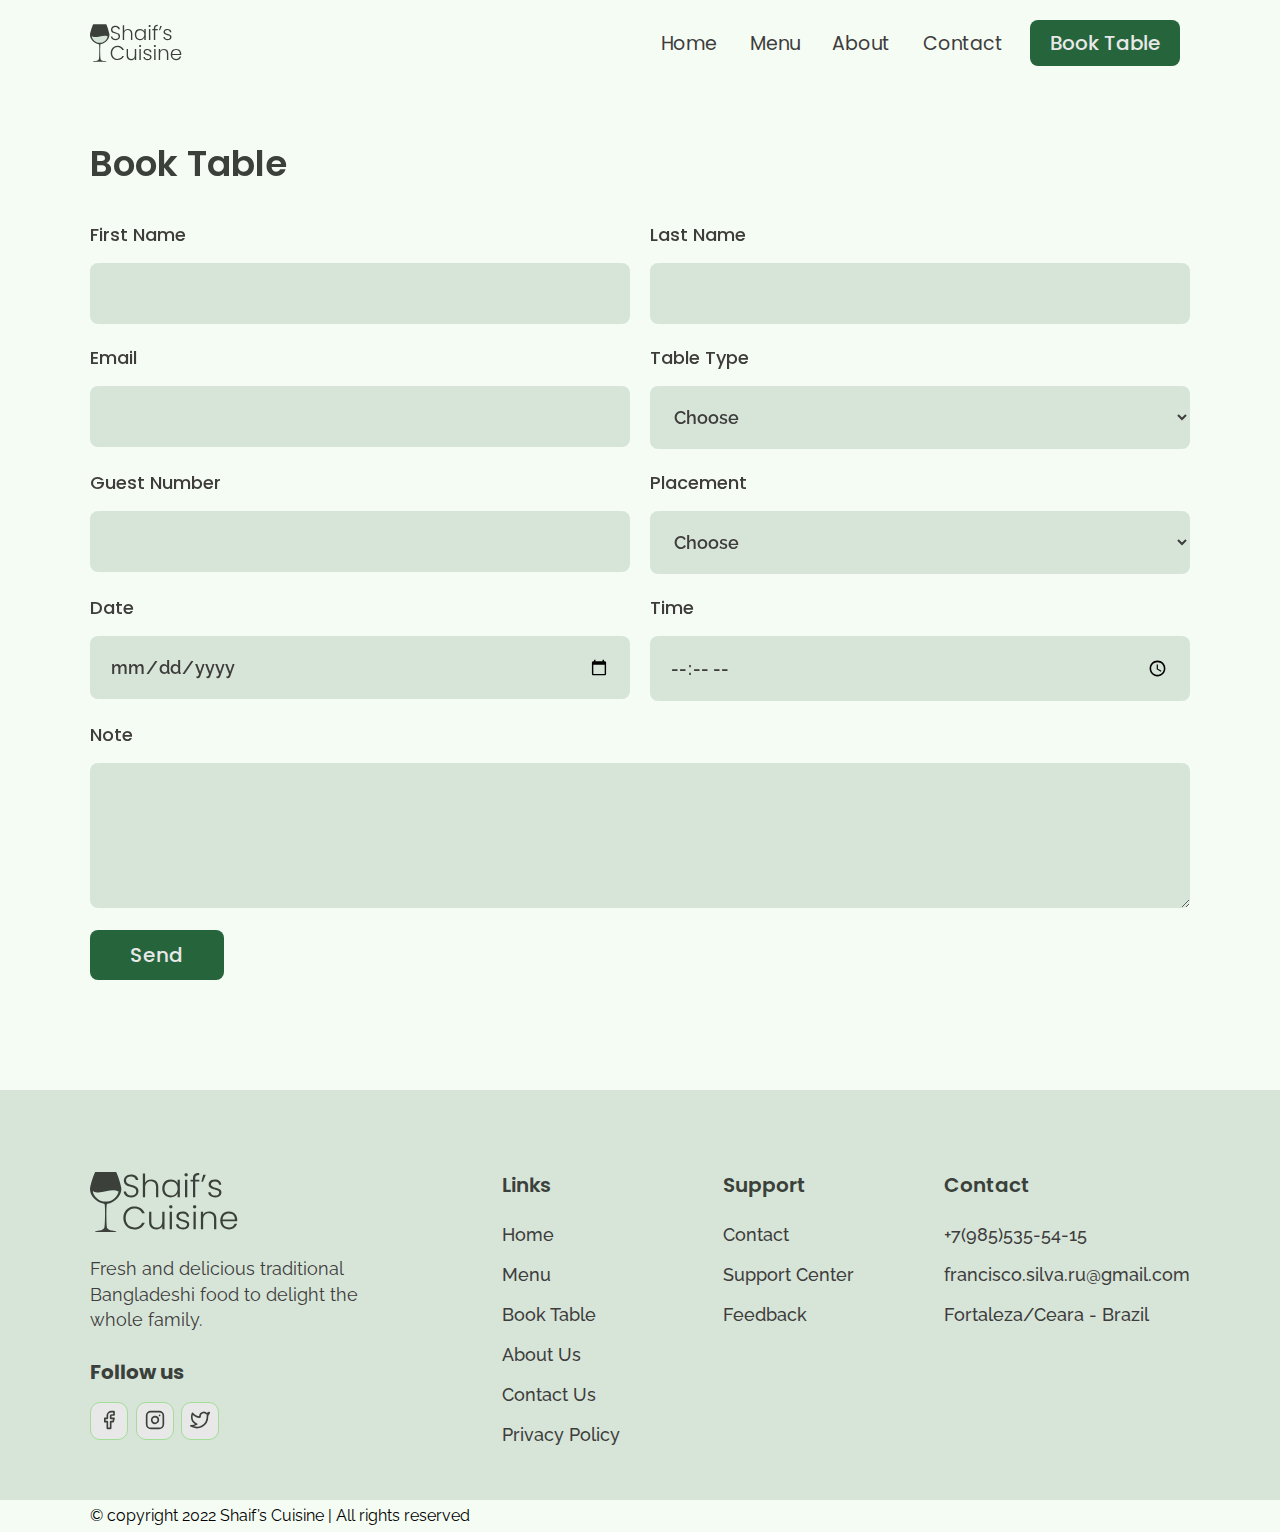
<file: booking.html>
<!DOCTYPE html>
<html lang="en">
<head>
    <meta charset="UTF-8">
    <meta http-equiv="X-UA-Compatible" content="IE=edge">
    <meta name="viewport" content="width=device-width, initial-scale=1.0">
    <link rel="stylesheet" href="/css/style.css">
    <link rel="stylesheet" href="/css/components.css">
    <title>Booking | Shaif's Cuisine</title>

    <!-- Fonts -->
    <link rel="preconnect" href="https://fonts.googleapis.com">
    <link rel="preconnect" href="https://fonts.gstatic.com" crossorigin>
    <link href="https://fonts.googleapis.com/css2?family=Poppins:wght@500;600&family=Raleway:wght@400;500;600&display=swap" rel="stylesheet">

    <!-- AOS CSS -->
    <link rel="stylesheet" href="https://unpkg.com/aos@next/dist/aos.css" />
</head>
<body>

    <!-- Nav Section -->
<header class="nav">
    <div class="container">
        <div class="nav__wrapper">
            <a href="/index.html" class="logo">
                <img src="/assets/images/logo.svg" alt="Shaif's Cuisine">
            </a>

            <nav>

                <div class="nav__icon">
                    <svg
                    xmlns="http://www.w3.org/2000/svg"
                    width="24"
                    height="24"
                    viewBox="0 0 24 24"
                    fill="none"
                    stroke="currentColor"
                    stroke-width="2"
                    stroke-linecap="round"
                    stroke-linejoin="round">
                    <line x1="3" y1="12" x2="21" y2="12" />
                    <line x1="3" y1="6" x2="21" y2="6" />
                    <line x1="3" y1="18" x2="21" y2="18" />
                    </svg>
                </div>

                <div class="nav__bgOverlay"></div>

                <ul class="nav__list">
                    <div class="nav__close">
                        <svg
                        xmlns="http://www.w3.org/2000/svg"
                        width="24"
                        height="24"
                        viewBox="0 0 24 24"
                        fill="none"
                        stroke="currentColor"
                        stroke-width="2"
                        stroke-linecap="round"
                        stroke-linejoin="round">
                        <line x1="18" y1="6" x2="6" y2="18" />
                        <line x1="6" y1="6" x2="18" y2="18" />
                        </svg>
                    </div>

                    <div class="nav__list__wrapper">

                        <li><a href="/index.html" class="nav__link">Home</a></li>
                        <li><a href="/menu.html" class="nav__link">Menu</a></li>
                        <li><a href="/about.html" class="nav__link">About</a></li>
                        <li><a href="/contact.html" class="nav__link">Contact</a></li>
                        <li><a href="/contact.html" class="btn primary-btn">Book Table</a></li>
                    </div>
                </ul>
            </nav>

        </div>
    </div>
</header>
    <!-- End Nav Section-->

    <!-- Booking Section -->

    <section id="form" data-aos="fade-up">
        <div class="container">
            <h3 class="form__title">Book Table</h3>
            <div class="form__wrapper">
                <form action="">
                    <div class="form__group">
                        <label for="firstName"First >First Name</label>
                        <input type="text" id="firstName" name="first_name" required>
                    </div>
                    <div class="form__group">
                        <label for="lastName"First >Last Name</label>
                        <input type="text" id="lastName" name="last_name" required>
                    </div>
                    <div class="form__group">
                        <label for="email"First >Email</label>
                        <input type="email" id="email" name="email" required>
                    </div>
                    <div class="form__group">
                        <label for="tableType">Table Type</label>
                        <select name="table type" id="tableType" required>
                            <option selected disabled>Choose</option>
                            <option value="small">Small (2 persons)</option>
                            <option value="medium">Medium (4 persons)</option>
                            <option value="large">Large (6 persons)</option>
                        </select>
                    </div>
                    <div class="form__group">
                        <label for="guestNumber">Guest Number</label>
                        <input type="number" id="guestNumber" name="guest_number" min="1" max="10" required>
                    </div>
                    <div class="form__group">
                        <label for="placement">Placement</label>
                        <select name="placement" id="placement" required>
                            <option selected disabled>Choose</option>
                            <option value="outdoor">Outdoor</option>
                            <option value="Indoor">Indoor</option>
                            <option value="rooftop">Rooftop</option>
                        </select>
                    </div>
                    <div class="form__group">
                        <label for="date">Date</label>
                        <input type="date" id="date" name="date" required>
                    </div>
                    <div class="form__group">
                        <label for="time">Time</label>
                        <input type="time" id="time" name="time" required>
                    </div>
                    <div class="form__group form__group__full">
                        <label for="note"First >Note</label>
                        <textarea id="note" name="note" rows="5" required>
                        </textarea>
                    </div> 
                    <button type="submit" class="btn primary-btn">Send</button> 
                </form>
            </div>
        </div>
    </section>

    <!-- End Booking Section -->

    <!-- Footer -->
    <footer>
        <div class="container">
            <div class="footer__wrapper">
                <div class="footer__col1">
                    <div class="footer__logo">
                        <img src="/assets/images/logo.svg" alt="shaif's cuisine">
                    </div>
                    <p class="footer__desc">Fresh and delicious traditional Bangladeshi food to delight the whole family.</p>
                    <div class="footer__socials">
                        <h4 class="footer__socials__title">Follow us</h4>
                        <ul>
                            <li>
                                <a href="#">
                                    <svg
                                xmlns="http://www.w3.org/2000/svg"
                                width="24"
                                height="24"
                                viewBox="0 0 24 24"
                                fill="none"
                                stroke="currentColor"
                                stroke-width="2"
                                stroke-linecap="round"
                                stroke-linejoin="round"
                              >
                                <path d="M18 2h-3a5 5 0 0 0-5 5v3H7v4h3v8h4v-8h3l1-4h-4V7a1 1 0 0 1 1-1h3z" />
                              </svg>
                                </a>
                            </li>
                            <li>
                                <a href="#">
                                    <svg
                                    xmlns="http://www.w3.org/2000/svg"
                                    width="24"
                                    height="24"
                                    viewBox="0 0 24 24"
                                    fill="none"
                                    stroke="currentColor"
                                    stroke-width="2"
                                    stroke-linecap="round"
                                    stroke-linejoin="round"
                                  >
                                    <rect x="2" y="2" width="20" height="20" rx="5" ry="5" />
                                    <path d="M16 11.37A4 4 0 1 1 12.63 8 4 4 0 0 1 16 11.37z" />
                                    <line x1="17.5" y1="6.5" x2="17.51" y2="6.5" />
                                  </svg>
                                </a>
                            </li>
                            <li>
                                <a href="#">
                                    <svg
                                    xmlns="http://www.w3.org/2000/svg"
                                    width="24"
                                    height="24"
                                    viewBox="0 0 24 24"
                                    fill="none"
                                    stroke="currentColor"
                                    stroke-width="2"
                                    stroke-linecap="round"
                                    stroke-linejoin="round"
                                  >
                                    <path d="M23 3a10.9 10.9 0 0 1-3.14 1.53 4.48 4.48 0 0 0-7.86 3v1A10.66 10.66 0 0 1 3 4s-4 9 5 13a11.64 11.64 0 0 1-7 2c9 5 20 0 20-11.5a4.5 4.5 0 0 0-.08-.83A7.72 7.72 0 0 0 23 3z" />
                                  </svg>
                                </a>
                            </li>
                        </ul>
                    </div>
                </div>
                <div class="footer__col2">
                    <h3 class="footer__text__title">Links</h3>
                    <ul class="footer__text">
                        <li>
                            <a href="/index.html">Home</a>
                        </li>
                        <li>
                            <a href="/menu.html">Menu</a>
                        </li>
                        <li>
                            <a href="/booking.html">Book Table</a>
                        </li>
                        <li>
                            <a href="/about.html">About Us</a>
                        </li>
                        <li>
                            <a href="/contact.html">Contact Us</a>
                        </li>
                        <li>
                            <a href="/index.html">Privacy Policy</a>
                        </li>
                    </ul>
                </div>
                <div class="footer__col3">
                    <h3 class="footer__text__title">Support</h3>
                    <ul class="footer__text">
                        <li>
                            <a href="/contact.html">Contact</a>
                        </li>
                        <li>
                            <a href="#">Support Center</a>
                        </li>
                        <li>
                            <a href="#">Feedback</a>
                        </li>
                    </ul>
                </div>
                <div class="footer__col4">
                    <h3 class="footer__text__title">Contact</h3>
                    <ul class="footer__text">
                        <li>
                            <a href="tel:+79855355415">+7(985)535-54-15</a>
                        </li>
                        <li>
                            <a href="mailto:francisco.silva.ru@gmail.com?subject=dev services">francisco.silva.ru@gmail.com</a>
                        </li>
                        <li>
                            <a href="https://www.google.com/maps/place/%D0%A4%D0%BE%D1%80%D1%82%D0%B0%D0%BB%D0%B5%D0%B7%D0%B0+-+%D0%A1%D0%B5%D0%B0%D1%80%D0%B0,+%D0%91%D1%80%D0%B0%D0%B7%D0%B8%D0%BB%D0%B8%D1%8F/@-3.7933031,-38.6597021,11z/data=!3m1!4b1!4m5!3m4!1s0x7c74c3f464c783f:0x4661c60a0c6b37ca!8m2!3d-3.7327203!4d-38.5270134" target="_blank">Fortaleza/Ceara - Brazil</a>
                        </li>
                    </ul>
                </div>
            </div>
        </div>
    </footer>
    <div id="copyright">
        <div class="container">
            <p class="copyright__text">© copyright 2022 Shaif’s Cuisine | All rights reserved</p>
        </div>
    </div>

    <!-- aos script -->
    <script src="https://unpkg.com/aos@next/dist/aos.js"></script>
    <!-- script -->
    <script src="/js/script.js"></script>
</body>
</html>
</file>
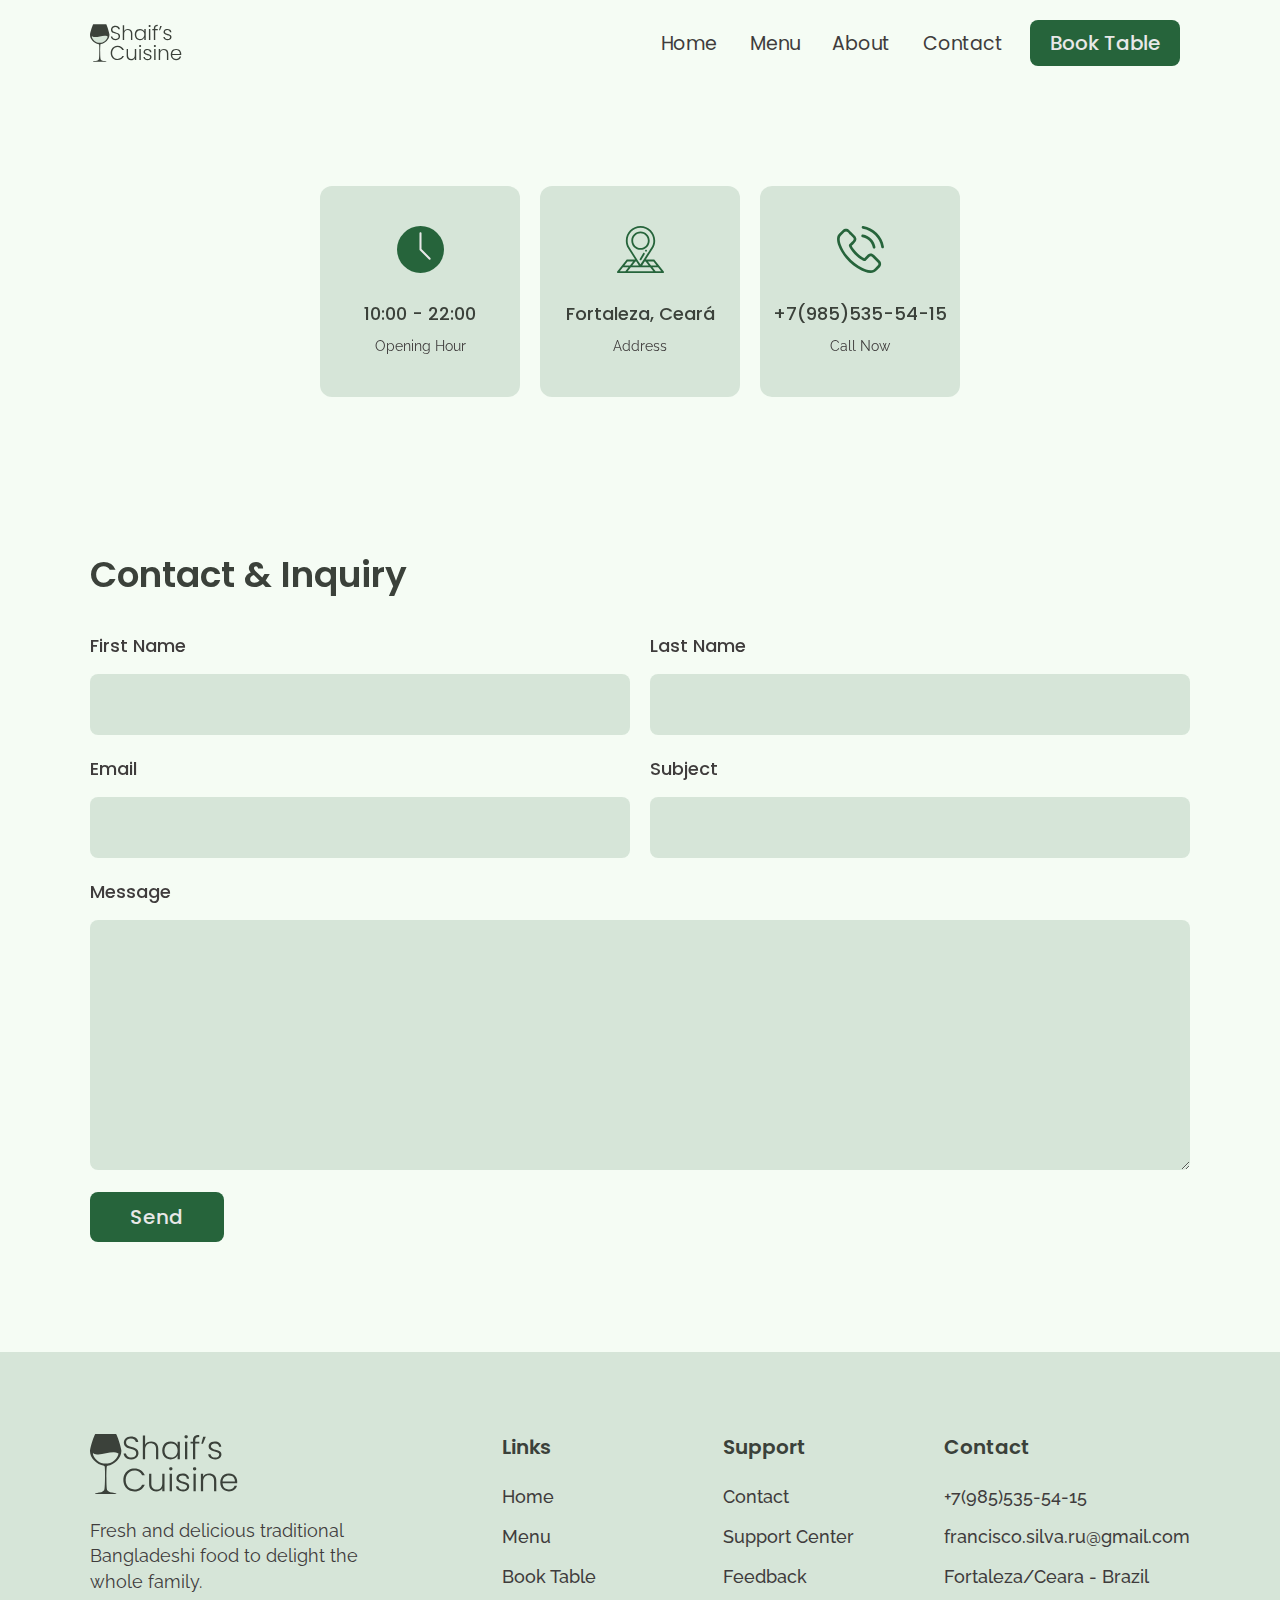
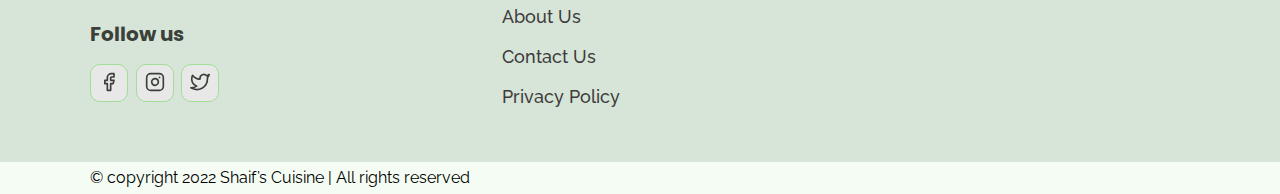
<file: contact.html>
<!DOCTYPE html>
<html lang="en">
<head>
    <meta charset="UTF-8">
    <meta http-equiv="X-UA-Compatible" content="IE=edge">
    <meta name="viewport" content="width=device-width, initial-scale=1.0">
    <link rel="stylesheet" href="/css/style.css">
    <link rel="stylesheet" href="/css/components.css">
    <title>Contact Us| Shaif's Cuisine</title>

    <!-- Fonts -->
    <link rel="preconnect" href="https://fonts.googleapis.com">
    <link rel="preconnect" href="https://fonts.gstatic.com" crossorigin>
    <link href="https://fonts.googleapis.com/css2?family=Poppins:wght@500;600&family=Raleway:wght@400;500;600&display=swap" rel="stylesheet">

    <!-- AOS CSS -->
    <link rel="stylesheet" href="https://unpkg.com/aos@next/dist/aos.css" />
</head>
<body>
    <!-- Nav Section -->
<header class="nav">
    <div class="container">
        <div class="nav__wrapper">
            <a href="/index.html" class="logo">
                <img src="/assets/images/logo.svg" alt="Shaif's Cuisine">
            </a>

            <nav>

                <div class="nav__icon">
                    <svg
                    xmlns="http://www.w3.org/2000/svg"
                    width="24"
                    height="24"
                    viewBox="0 0 24 24"
                    fill="none"
                    stroke="currentColor"
                    stroke-width="2"
                    stroke-linecap="round"
                    stroke-linejoin="round">
                    <line x1="3" y1="12" x2="21" y2="12" />
                    <line x1="3" y1="6" x2="21" y2="6" />
                    <line x1="3" y1="18" x2="21" y2="18" />
                    </svg>
                </div>

                <div class="nav__bgOverlay"></div>

                <ul class="nav__list">
                    <div class="nav__close">
                        <svg
                        xmlns="http://www.w3.org/2000/svg"
                        width="24"
                        height="24"
                        viewBox="0 0 24 24"
                        fill="none"
                        stroke="currentColor"
                        stroke-width="2"
                        stroke-linecap="round"
                        stroke-linejoin="round">
                        <line x1="18" y1="6" x2="6" y2="18" />
                        <line x1="6" y1="6" x2="18" y2="18" />
                        </svg>
                    </div>

                    <div class="nav__list__wrapper">

                        <li><a href="/index.html" class="nav__link">Home</a></li>
                        <li><a href="/menu.html" class="nav__link">Menu</a></li>
                        <li><a href="/about.html" class="nav__link">About</a></li>
                        <li><a href="/contact.html" class="nav__link">Contact</a></li>
                        <li><a href="/booking.html" class="btn primary-btn">Book Table</a></li>
                    </div>
                </ul>
            </nav>

        </div>
    </div>
</header>
    <!-- End Nav Section-->

    <!-- Store Info Section -->
    <section id="storeInfo" data-aos="fade-up">
        <div class="container">
            <div class="storeInfo__wrapper">
                <div class="storeInfo__item">
                    <div class="storeInfo__icon">
                       <img src="/assets/images/wall-clock-icon.svg" alt="icon">
                    </div>
                    <h3 class="storeInfo__title">10:00 - 22:00</h3>
                    <p class="storeInfo__text">Opening Hour</p>
                </div>
                <div class="storeInfo__item">
                    <div class="storeInfo__icon">
                        <img src="/assets/images/address-icon.svg" alt="icon">
                    </div>
                    <h3 class="storeInfo__title">Fortaleza, Ceará</h3>
                    <p class="storeInfo__text">Address</p>
                </div>
                <div class="storeInfo__item">
                    <div class="storeInfo__icon">
                        <img src="/assets/images/phone-icon.svg" alt="icon">
                    </div>
                    <h3 class="storeInfo__title">+7(985)535-54-15</h3>
                    <p class="storeInfo__text">Call Now</p>
                </div>
            </div>
        </div>
    </section>
    <!-- End Store Info Section -->

    <!-- Contact Form Section -->
    <section id="form" data-aos="fade-down">
        <div class="container">
            <h3 class="form__title">Contact & Inquiry</h3>
            <div class="form__wrapper">
                <form action="">
                    <div class="form__group">
                        <label for="firstName"First >First Name</label>
                        <input type="text" id="firstName" name="first_name" required>
                    </div>
                    <div class="form__group">
                        <label for="lastName"First >Last Name</label>
                        <input type="text" id="lastName" name="last_name" required>
                    </div>
                    <div class="form__group">
                        <label for="email"First >Email</label>
                        <input type="email" id="email" name="email" required>
                    </div>
                    <div class="form__group">
                        <label for="subject"First >Subject</label>
                        <input type="text" id="subject" name="subject" required>
                    </div>
                    <div class="form__group form__group__full">
                        <label for="message"First >Message</label>
                        <textarea id="message" name="message" cols="30" rows="10" required>
                        </textarea>
                    </div>  
                    <button type="submit" class="btn primary-btn">Send</button>
                </form>
            </div>
        </div>
    </section>
        
    <!-- End Contact Form Section -->

    <!-- Footer -->
    <footer>
        <div class="container">
            <div class="footer__wrapper">
                <div class="footer__col1">
                    <div class="footer__logo">
                        <img src="/assets/images/logo.svg" alt="shaif's cuisine">
                    </div>
                    <p class="footer__desc">Fresh and delicious traditional Bangladeshi food to delight the whole family.</p>
                    <div class="footer__socials">
                        <h4 class="footer__socials__title">Follow us</h4>
                        <ul>
                            <li>
                                <a href="#">
                                    <svg
                                xmlns="http://www.w3.org/2000/svg"
                                width="24"
                                height="24"
                                viewBox="0 0 24 24"
                                fill="none"
                                stroke="currentColor"
                                stroke-width="2"
                                stroke-linecap="round"
                                stroke-linejoin="round"
                              >
                                <path d="M18 2h-3a5 5 0 0 0-5 5v3H7v4h3v8h4v-8h3l1-4h-4V7a1 1 0 0 1 1-1h3z" />
                              </svg>
                                </a>
                            </li>
                            <li>
                                <a href="#">
                                    <svg
                                    xmlns="http://www.w3.org/2000/svg"
                                    width="24"
                                    height="24"
                                    viewBox="0 0 24 24"
                                    fill="none"
                                    stroke="currentColor"
                                    stroke-width="2"
                                    stroke-linecap="round"
                                    stroke-linejoin="round"
                                  >
                                    <rect x="2" y="2" width="20" height="20" rx="5" ry="5" />
                                    <path d="M16 11.37A4 4 0 1 1 12.63 8 4 4 0 0 1 16 11.37z" />
                                    <line x1="17.5" y1="6.5" x2="17.51" y2="6.5" />
                                  </svg>
                                </a>
                            </li>
                            <li>
                                <a href="#">
                                    <svg
                                    xmlns="http://www.w3.org/2000/svg"
                                    width="24"
                                    height="24"
                                    viewBox="0 0 24 24"
                                    fill="none"
                                    stroke="currentColor"
                                    stroke-width="2"
                                    stroke-linecap="round"
                                    stroke-linejoin="round"
                                  >
                                    <path d="M23 3a10.9 10.9 0 0 1-3.14 1.53 4.48 4.48 0 0 0-7.86 3v1A10.66 10.66 0 0 1 3 4s-4 9 5 13a11.64 11.64 0 0 1-7 2c9 5 20 0 20-11.5a4.5 4.5 0 0 0-.08-.83A7.72 7.72 0 0 0 23 3z" />
                                  </svg>
                                </a>
                            </li>
                        </ul>
                    </div>
                </div>
                <div class="footer__col2">
                    <h3 class="footer__text__title">Links</h3>
                    <ul class="footer__text">
                        <li>
                            <a href="/index.html">Home</a>
                        </li>
                        <li>
                            <a href="/menu.html">Menu</a>
                        </li>
                        <li>
                            <a href="/booking.html">Book Table</a>
                        </li>
                        <li>
                            <a href="/about.html">About Us</a>
                        </li>
                        <li>
                            <a href="/contact.html">Contact Us</a>
                        </li>
                        <li>
                            <a href="/index.html">Privacy Policy</a>
                        </li>
                    </ul>
                </div>
                <div class="footer__col3">
                    <h3 class="footer__text__title">Support</h3>
                    <ul class="footer__text">
                        <li>
                            <a href="/contact.html">Contact</a>
                        </li>
                        <li>
                            <a href="#">Support Center</a>
                        </li>
                        <li>
                            <a href="#">Feedback</a>
                        </li>
                    </ul>
                </div>
                <div class="footer__col4">
                    <h3 class="footer__text__title">Contact</h3>
                    <ul class="footer__text">
                        <li>
                            <a href="tel:+79855355415">+7(985)535-54-15</a>
                        </li>
                        <li>
                            <a href="mailto:francisco.silva.ru@gmail.com?subject=dev services">francisco.silva.ru@gmail.com</a>
                        </li>
                        <li>
                            <a href="https://www.google.com/maps/place/%D0%A4%D0%BE%D1%80%D1%82%D0%B0%D0%BB%D0%B5%D0%B7%D0%B0+-+%D0%A1%D0%B5%D0%B0%D1%80%D0%B0,+%D0%91%D1%80%D0%B0%D0%B7%D0%B8%D0%BB%D0%B8%D1%8F/@-3.7933031,-38.6597021,11z/data=!3m1!4b1!4m5!3m4!1s0x7c74c3f464c783f:0x4661c60a0c6b37ca!8m2!3d-3.7327203!4d-38.5270134" target="_blank">Fortaleza/Ceara - Brazil</a>
                        </li>
                    </ul>
                </div>
            </div>
        </div>
    </footer>
    <div id="copyright">
        <div class="container">
            <p class="copyright__text">© copyright 2022 Shaif’s Cuisine | All rights reserved</p>
        </div>
    </div>

    <!-- aos script -->
    <script src="https://unpkg.com/aos@next/dist/aos.js"></script>
    <!-- script -->
    <script src="/js/script.js"></script>
</body>
</html>
</file>
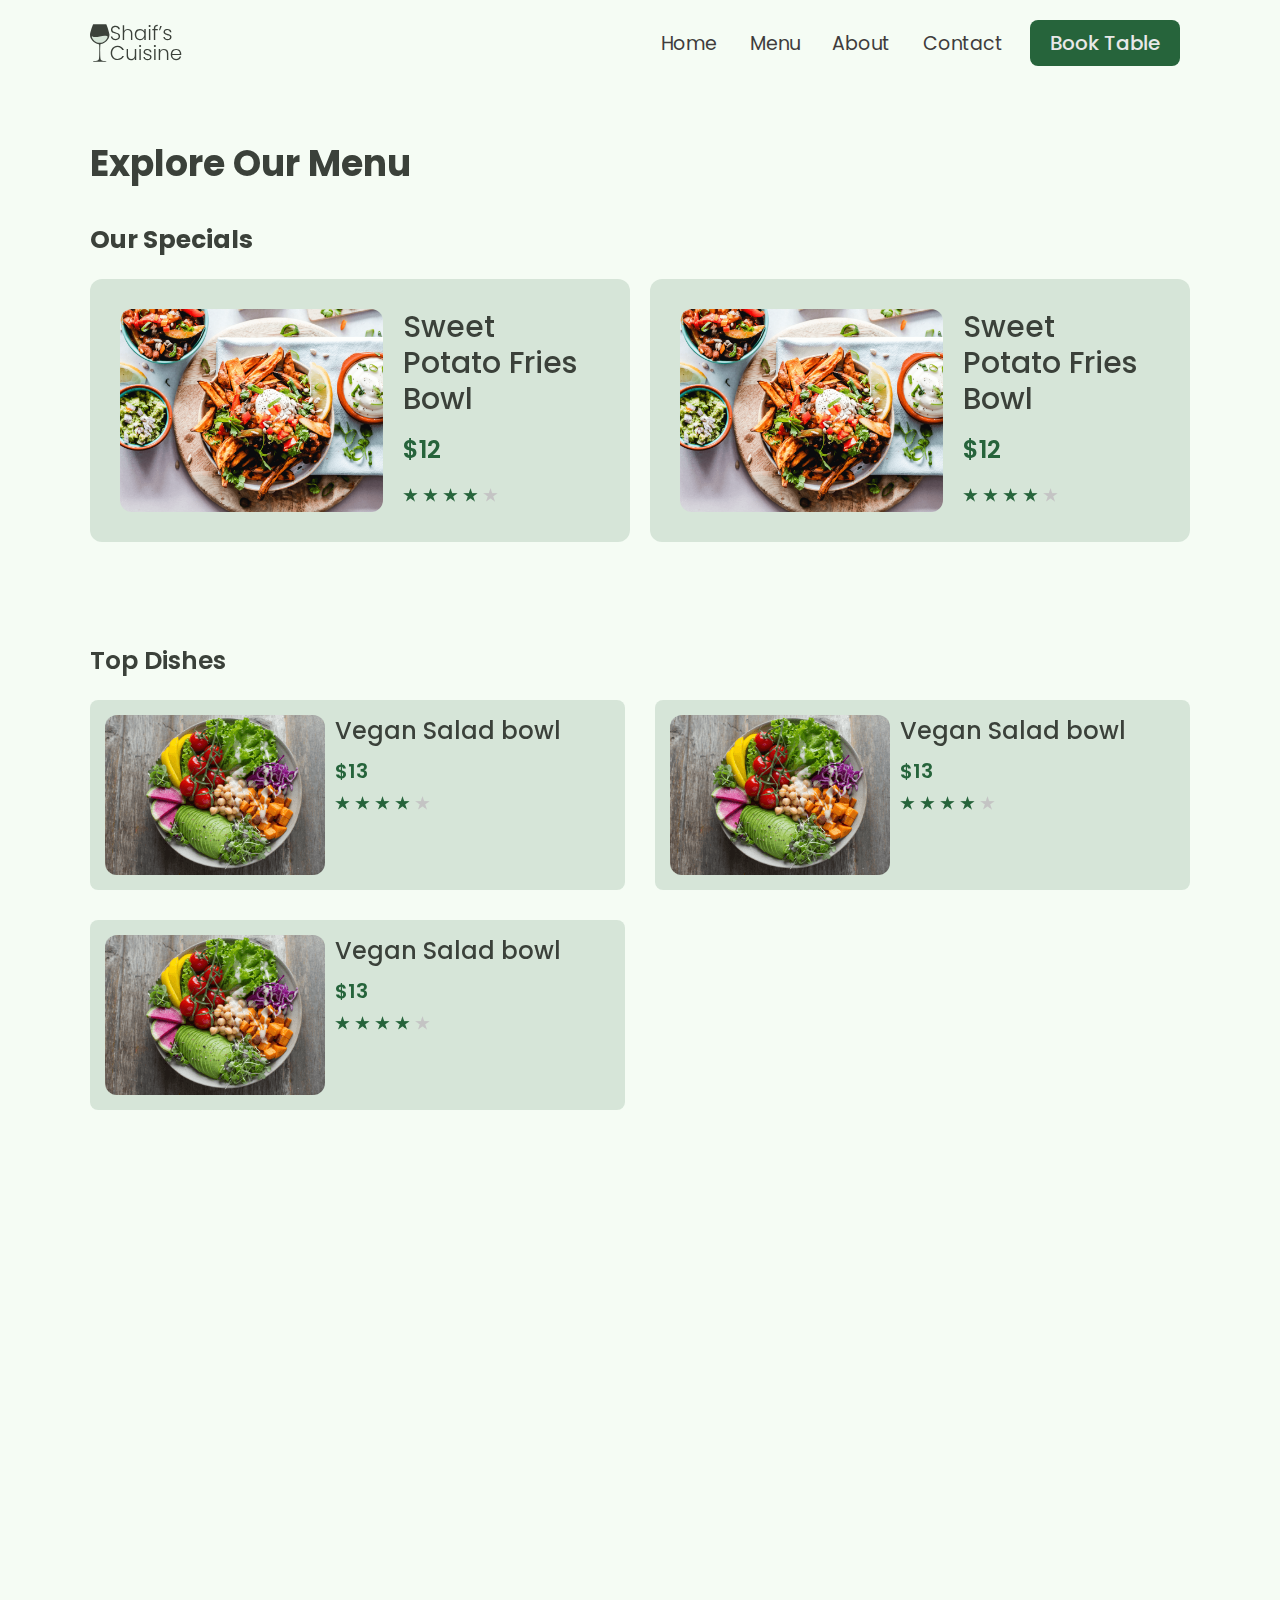
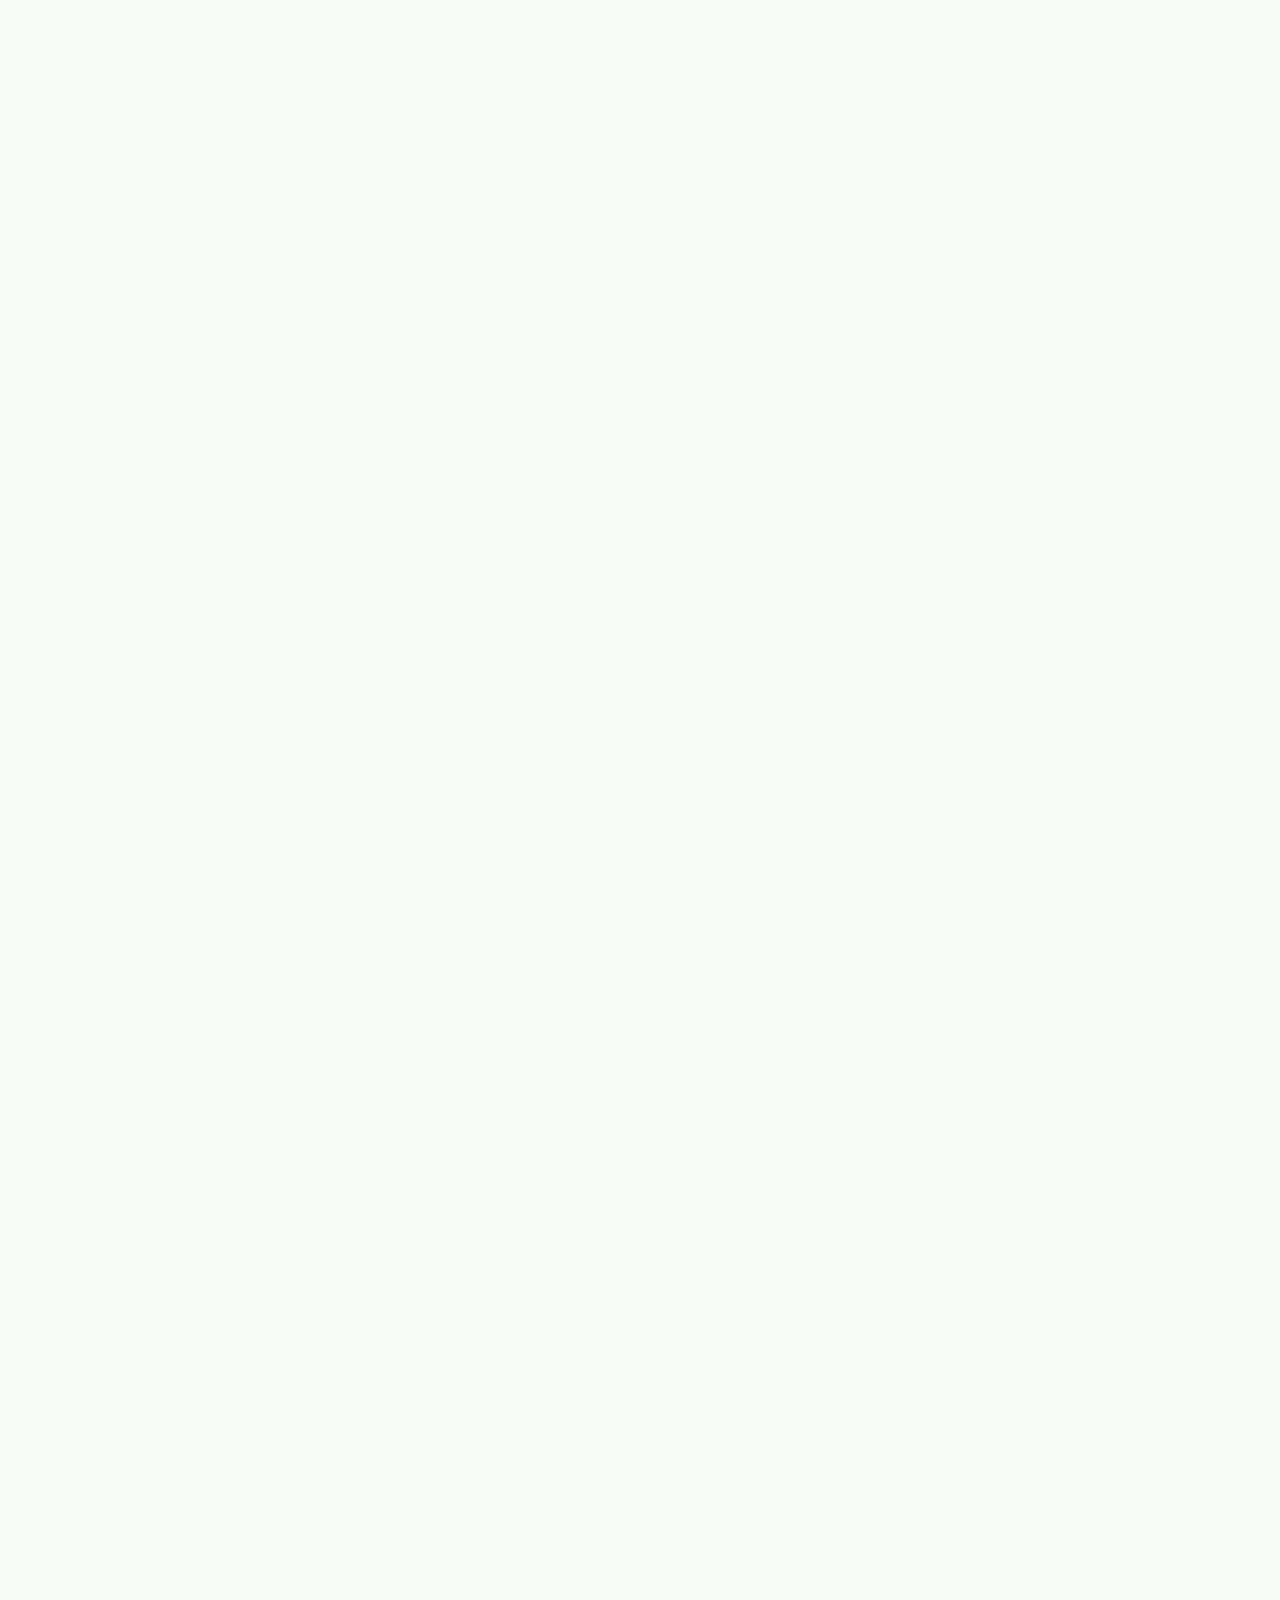
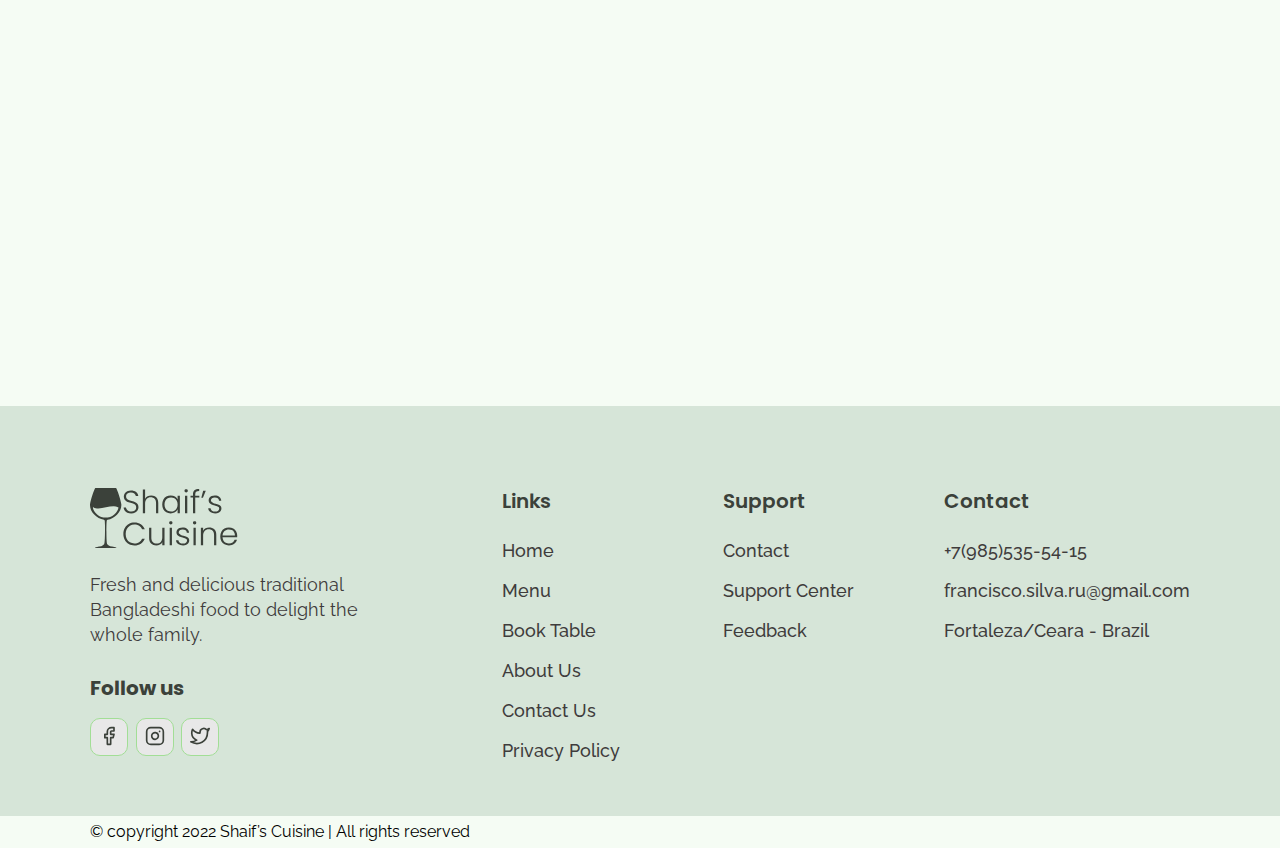
<file: menu.html>
<!DOCTYPE html>
<html lang="en">
<head>
    <meta charset="UTF-8">
    <meta http-equiv="X-UA-Compatible" content="IE=edge">
    <meta name="viewport" content="width=device-width, initial-scale=1.0">
    <link rel="stylesheet" href="/css/style.css">
    <link rel="stylesheet" href="/css/components.css">
    <link rel="stylesheet" href="/css/menu.css" >
    <title>Menu | Shaif's Cuisine</title>

    <!-- Fonts -->
    <link rel="preconnect" href="https://fonts.googleapis.com">
    <link rel="preconnect" href="https://fonts.gstatic.com" crossorigin>
    <link href="https://fonts.googleapis.com/css2?family=Poppins:wght@500;600&family=Raleway:wght@400;500;600&display=swap" rel="stylesheet">

    <!-- AOS CSS -->
    <link rel="stylesheet" href="https://unpkg.com/aos@next/dist/aos.css" />
</head>
<body>
    <!-- Nav Section -->
<header class="nav">
    <div class="container">
        <div class="nav__wrapper">
            <a href="/index.html" class="logo">
                <img src="/assets/images/logo.svg" alt="Shaif's Cuisine">
            </a>

            <nav>

                <div class="nav__icon">
                    <svg
                    xmlns="http://www.w3.org/2000/svg"
                    width="24"
                    height="24"
                    viewBox="0 0 24 24"
                    fill="none"
                    stroke="currentColor"
                    stroke-width="2"
                    stroke-linecap="round"
                    stroke-linejoin="round">
                    <line x1="3" y1="12" x2="21" y2="12" />
                    <line x1="3" y1="6" x2="21" y2="6" />
                    <line x1="3" y1="18" x2="21" y2="18" />
                    </svg>
                </div>

                <div class="nav__bgOverlay"></div>

                <ul class="nav__list">
                    <div class="nav__close">
                        <svg
                        xmlns="http://www.w3.org/2000/svg"
                        width="24"
                        height="24"
                        viewBox="0 0 24 24"
                        fill="none"
                        stroke="currentColor"
                        stroke-width="2"
                        stroke-linecap="round"
                        stroke-linejoin="round">
                        <line x1="18" y1="6" x2="6" y2="18" />
                        <line x1="6" y1="6" x2="18" y2="18" />
                        </svg>
                    </div>

                    <div class="nav__list__wrapper">

                        <li><a href="/index.html" class="nav__link">Home</a></li>
                        <li><a href="/menu.html" class="nav__link">Menu</a></li>
                        <li><a href="/about.html" class="nav__link">About</a></li>
                        <li><a href="/contact.html" class="nav__link">Contact</a></li>
                        <li><a href="/booking.html" class="btn primary-btn">Book Table</a></li>
                    </div>
                </ul>
            </nav>

        </div>
    </div>
</header>
    <!-- End Nav Section-->

    <!-- Page Title -->
    <section id="page__title" data-aos="fade-up">
        <div class="container">
            <h2 class="page__title__text">Explore Our Menu</h2>
        </div>
    </section>
    <!-- End Page Title -->

    <!-- Our Specials Section -->
    <section id="ourSpecials" data-aos="fade-up">
        <div class="container">
            <h3 class="ourSpecials__title">Our Specials</h3>
            <div class="ourSpecials__wrapper">
                <div class="ourSpecials__item">
                    <div class="ourSpecials__item__img">
                        <img src="/assets/images/food-3.png">
                    </div>
                    <div class="ourSpecials__item__info">
                        <h3 class="ourSpecials__item__title">Sweet Potato Fries Bowl</h3>
                        <h4 class="ourSpecials__item__price">$12</h4>
                        <div class="ourSpecials__item__stars">
                            <img src="/assets/images/3star.png" alt="stars">
                        </div>
                    </div>
                </div>
                <div class="ourSpecials__item">
                    <div class="ourSpecials__item__img">
                        <img src="/assets/images/food-3.png">
                    </div>
                    <div class="ourSpecials__item__info">
                        <h3 class="ourSpecials__item__title">Sweet Potato Fries Bowl</h3>
                        <h4 class="ourSpecials__item__price">$12</h4>
                        <div class="ourSpecials__item__stars">
                            <img src="/assets/images/3star.png" alt="stars">
                        </div>
                    </div>
                </div>
            </div>
        </div>
    </section>
    <!-- End Our Specials Section -->

    <!-- Top Dishes -->
    <section id="dishGrid" data-aos="fade-down">
        <div class="container">
            <h2 class="dishGrid__title">Top Dishes</h2>
            <div class="dishGrid__wrapper">
                <div class="dishGrid__item">
                    <div class="dishGrid__item__img">
                        <img src="/assets/images/food-1.png" alt="food img">
                    </div>
                    <div class="dishGrid__item__info">
                        <h3 class="dishGrid__item__title">Vegan Salad bowl</h3>
                        <h3 class="dishGrid__item__price">$13</h3>
                        <div class="dishGrid__item__stars">
                            <img src="/assets/images/3star.png" alt="3 stars">
                        </div>
                    </div>
                </div>
                <div class="dishGrid__item">
                    <div class="dishGrid__item__img">
                        <img src="/assets/images/food-1.png" alt="food img">
                    </div>
                    <div class="dishGrid__item__info">
                        <h3 class="dishGrid__item__title">Vegan Salad bowl</h3>
                        <h3 class="dishGrid__item__price">$13</h3>
                        <div class="dishGrid__item__stars">
                            <img src="/assets/images/3star.png" alt="3 stars">
                        </div>
                    </div>
                </div>
                <div class="dishGrid__item">
                    <div class="dishGrid__item__img">
                        <img src="/assets/images/food-1.png" alt="food img">
                    </div>
                    <div class="dishGrid__item__info">
                        <h3 class="dishGrid__item__title">Vegan Salad bowl</h3>
                        <h3 class="dishGrid__item__price">$13</h3>
                        <div class="dishGrid__item__stars">
                            <img src="/assets/images/3star.png" alt="3 stars">
                        </div>
                    </div>
                </div>
            </div>
        </div>
    </section>
    <!-- End Top Dishes -->

    <!-- Breakfast -->
    <section id="dishGrid" data-aos="fade-up">
        <div class="container">
            <h2 class="dishGrid__title">Breakfast</h2>
            <div class="dishGrid__wrapper">
                <div class="dishGrid__item">
                    <div class="dishGrid__item__img">
                        <img src="/assets/images/food-1.png" alt="food img">
                    </div>
                    <div class="dishGrid__item__info">
                        <h3 class="dishGrid__item__title">Vegan Salad bowl</h3>
                        <h3 class="dishGrid__item__price">$13</h3>
                        <div class="dishGrid__item__stars">
                            <img src="/assets/images/3star.png" alt="3 stars">
                        </div>
                    </div>
                </div>
                <div class="dishGrid__item">
                    <div class="dishGrid__item__img">
                        <img src="/assets/images/food-1.png" alt="food img">
                    </div>
                    <div class="dishGrid__item__info">
                        <h3 class="dishGrid__item__title">Vegan Salad bowl</h3>
                        <h3 class="dishGrid__item__price">$13</h3>
                        <div class="dishGrid__item__stars">
                            <img src="/assets/images/3star.png" alt="3 stars">
                        </div>
                    </div>
                </div>
                <div class="dishGrid__item">
                    <div class="dishGrid__item__img">
                        <img src="/assets/images/food-1.png" alt="food img">
                    </div>
                    <div class="dishGrid__item__info">
                        <h3 class="dishGrid__item__title">Vegan Salad bowl</h3>
                        <h3 class="dishGrid__item__price">$13</h3>
                        <div class="dishGrid__item__stars">
                            <img src="/assets/images/3star.png" alt="3 stars">
                        </div>
                    </div>
                </div>
                <div class="dishGrid__item">
                    <div class="dishGrid__item__img">
                        <img src="/assets/images/food-1.png" alt="food img">
                    </div>
                    <div class="dishGrid__item__info">
                        <h3 class="dishGrid__item__title">Vegan Salad bowl</h3>
                        <h3 class="dishGrid__item__price">$13</h3>
                        <div class="dishGrid__item__stars">
                            <img src="/assets/images/3star.png" alt="3 stars">
                        </div>
                    </div>
                </div>
                <div class="dishGrid__item">
                    <div class="dishGrid__item__img">
                        <img src="/assets/images/food-1.png" alt="food img">
                    </div>
                    <div class="dishGrid__item__info">
                        <h3 class="dishGrid__item__title">Vegan Salad bowl</h3>
                        <h3 class="dishGrid__item__price">$13</h3>
                        <div class="dishGrid__item__stars">
                            <img src="/assets/images/3star.png" alt="3 stars">
                        </div>
                    </div>
                </div>
            </div>
        </div>
    </section>
    <!-- End Breakfast -->

    <!-- Lunch -->
    <section id="dishGrid" data-aos="fade-up">
        <div class="container">
            <h2 class="dishGrid__title">Lunch</h2>
            <div class="dishGrid__wrapper">
                <div class="dishGrid__item">
                    <div class="dishGrid__item__img">
                        <img src="/assets/images/food-1.png" alt="food img">
                    </div>
                    <div class="dishGrid__item__info">
                        <h3 class="dishGrid__item__title">Vegan Salad bowl</h3>
                        <h3 class="dishGrid__item__price">$13</h3>
                        <div class="dishGrid__item__stars">
                            <img src="/assets/images/3star.png" alt="3 stars">
                        </div>
                    </div>
                </div>
                <div class="dishGrid__item">
                    <div class="dishGrid__item__img">
                        <img src="/assets/images/food-1.png" alt="food img">
                    </div>
                    <div class="dishGrid__item__info">
                        <h3 class="dishGrid__item__title">Vegan Salad bowl</h3>
                        <h3 class="dishGrid__item__price">$13</h3>
                        <div class="dishGrid__item__stars">
                            <img src="/assets/images/3star.png" alt="3 stars">
                        </div>
                    </div>
                </div>
                <div class="dishGrid__item">
                    <div class="dishGrid__item__img">
                        <img src="/assets/images/food-1.png" alt="food img">
                    </div>
                    <div class="dishGrid__item__info">
                        <h3 class="dishGrid__item__title">Vegan Salad bowl</h3>
                        <h3 class="dishGrid__item__price">$13</h3>
                        <div class="dishGrid__item__stars">
                            <img src="/assets/images/3star.png" alt="3 stars">
                        </div>
                    </div>
                </div>
                <div class="dishGrid__item">
                    <div class="dishGrid__item__img">
                        <img src="/assets/images/food-1.png" alt="food img">
                    </div>
                    <div class="dishGrid__item__info">
                        <h3 class="dishGrid__item__title">Vegan Salad bowl</h3>
                        <h3 class="dishGrid__item__price">$13</h3>
                        <div class="dishGrid__item__stars">
                            <img src="/assets/images/3star.png" alt="3 stars">
                        </div>
                    </div>
                </div>
                <div class="dishGrid__item">
                    <div class="dishGrid__item__img">
                        <img src="/assets/images/food-1.png" alt="food img">
                    </div>
                    <div class="dishGrid__item__info">
                        <h3 class="dishGrid__item__title">Vegan Salad bowl</h3>
                        <h3 class="dishGrid__item__price">$13</h3>
                        <div class="dishGrid__item__stars">
                            <img src="/assets/images/3star.png" alt="3 stars">
                        </div>
                    </div>
                </div>
            </div>
        </div>
    </section>
    <!-- End Lunch -->

    <!-- Dinner -->
    <section id="dishGrid" data-aos="fade-up">
        <div class="container">
            <h2 class="dishGrid__title">Dinner</h2>
            <div class="dishGrid__wrapper">
                <div class="dishGrid__item">
                    <div class="dishGrid__item__img">
                        <img src="/assets/images/food-1.png" alt="food img">
                    </div>
                    <div class="dishGrid__item__info">
                        <h3 class="dishGrid__item__title">Vegan Salad bowl</h3>
                        <h3 class="dishGrid__item__price">$13</h3>
                        <div class="dishGrid__item__stars">
                            <img src="/assets/images/3star.png" alt="3 stars">
                        </div>
                    </div>
                </div>
                <div class="dishGrid__item">
                    <div class="dishGrid__item__img">
                        <img src="/assets/images/food-1.png" alt="food img">
                    </div>
                    <div class="dishGrid__item__info">
                        <h3 class="dishGrid__item__title">Vegan Salad bowl</h3>
                        <h3 class="dishGrid__item__price">$13</h3>
                        <div class="dishGrid__item__stars">
                            <img src="/assets/images/3star.png" alt="3 stars">
                        </div>
                    </div>
                </div>
                <div class="dishGrid__item">
                    <div class="dishGrid__item__img">
                        <img src="/assets/images/food-1.png" alt="food img">
                    </div>
                    <div class="dishGrid__item__info">
                        <h3 class="dishGrid__item__title">Vegan Salad bowl</h3>
                        <h3 class="dishGrid__item__price">$13</h3>
                        <div class="dishGrid__item__stars">
                            <img src="/assets/images/3star.png" alt="3 stars">
                        </div>
                    </div>
                </div>
                <div class="dishGrid__item">
                    <div class="dishGrid__item__img">
                        <img src="/assets/images/food-1.png" alt="food img">
                    </div>
                    <div class="dishGrid__item__info">
                        <h3 class="dishGrid__item__title">Vegan Salad bowl</h3>
                        <h3 class="dishGrid__item__price">$13</h3>
                        <div class="dishGrid__item__stars">
                            <img src="/assets/images/3star.png" alt="3 stars">
                        </div>
                    </div>
                </div>
                <div class="dishGrid__item">
                    <div class="dishGrid__item__img">
                        <img src="/assets/images/food-1.png" alt="food img">
                    </div>
                    <div class="dishGrid__item__info">
                        <h3 class="dishGrid__item__title">Vegan Salad bowl</h3>
                        <h3 class="dishGrid__item__price">$13</h3>
                        <div class="dishGrid__item__stars">
                            <img src="/assets/images/3star.png" alt="3 stars">
                        </div>
                    </div>
                </div>
            </div>
        </div>
    </section>
    <!-- End Dinner -->

    <!-- Footer -->
    <footer>
        <div class="container">
            <div class="footer__wrapper">
                <div class="footer__col1">
                    <div class="footer__logo">
                        <img src="/assets/images/logo.svg" alt="shaif's cuisine">
                    </div>
                    <p class="footer__desc">Fresh and delicious traditional Bangladeshi food to delight the whole family.</p>
                    <div class="footer__socials">
                        <h4 class="footer__socials__title">Follow us</h4>
                        <ul>
                            <li>
                                <a href="#">
                                    <svg
                                xmlns="http://www.w3.org/2000/svg"
                                width="24"
                                height="24"
                                viewBox="0 0 24 24"
                                fill="none"
                                stroke="currentColor"
                                stroke-width="2"
                                stroke-linecap="round"
                                stroke-linejoin="round"
                              >
                                <path d="M18 2h-3a5 5 0 0 0-5 5v3H7v4h3v8h4v-8h3l1-4h-4V7a1 1 0 0 1 1-1h3z" />
                              </svg>
                                </a>
                            </li>
                            <li>
                                <a href="#">
                                    <svg
                                    xmlns="http://www.w3.org/2000/svg"
                                    width="24"
                                    height="24"
                                    viewBox="0 0 24 24"
                                    fill="none"
                                    stroke="currentColor"
                                    stroke-width="2"
                                    stroke-linecap="round"
                                    stroke-linejoin="round"
                                  >
                                    <rect x="2" y="2" width="20" height="20" rx="5" ry="5" />
                                    <path d="M16 11.37A4 4 0 1 1 12.63 8 4 4 0 0 1 16 11.37z" />
                                    <line x1="17.5" y1="6.5" x2="17.51" y2="6.5" />
                                  </svg>
                                </a>
                            </li>
                            <li>
                                <a href="#">
                                    <svg
                                    xmlns="http://www.w3.org/2000/svg"
                                    width="24"
                                    height="24"
                                    viewBox="0 0 24 24"
                                    fill="none"
                                    stroke="currentColor"
                                    stroke-width="2"
                                    stroke-linecap="round"
                                    stroke-linejoin="round"
                                  >
                                    <path d="M23 3a10.9 10.9 0 0 1-3.14 1.53 4.48 4.48 0 0 0-7.86 3v1A10.66 10.66 0 0 1 3 4s-4 9 5 13a11.64 11.64 0 0 1-7 2c9 5 20 0 20-11.5a4.5 4.5 0 0 0-.08-.83A7.72 7.72 0 0 0 23 3z" />
                                  </svg>
                                </a>
                            </li>
                        </ul>
                    </div>
                </div>
                <div class="footer__col2">
                    <h3 class="footer__text__title">Links</h3>
                    <ul class="footer__text">
                        <li>
                            <a href="/index.html">Home</a>
                        </li>
                        <li>
                            <a href="/menu.html">Menu</a>
                        </li>
                        <li>
                            <a href="/booking.html">Book Table</a>
                        </li>
                        <li>
                            <a href="/about.html">About Us</a>
                        </li>
                        <li>
                            <a href="/contact.html">Contact Us</a>
                        </li>
                        <li>
                            <a href="/index.html">Privacy Policy</a>
                        </li>
                    </ul>
                </div>
                <div class="footer__col3">
                    <h3 class="footer__text__title">Support</h3>
                    <ul class="footer__text">
                        <li>
                            <a href="/contact.html">Contact</a>
                        </li>
                        <li>
                            <a href="#">Support Center</a>
                        </li>
                        <li>
                            <a href="#">Feedback</a>
                        </li>
                    </ul>
                </div>
                <div class="footer__col4">
                    <h3 class="footer__text__title">Contact</h3>
                    <ul class="footer__text">
                        <li>
                            <a href="tel:+79855355415">+7(985)535-54-15</a>
                        </li>
                        <li>
                            <a href="mailto:francisco.silva.ru@gmail.com?subject=dev services">francisco.silva.ru@gmail.com</a>
                        </li>
                        <li>
                            <a href="https://www.google.com/maps/place/%D0%A4%D0%BE%D1%80%D1%82%D0%B0%D0%BB%D0%B5%D0%B7%D0%B0+-+%D0%A1%D0%B5%D0%B0%D1%80%D0%B0,+%D0%91%D1%80%D0%B0%D0%B7%D0%B8%D0%BB%D0%B8%D1%8F/@-3.7933031,-38.6597021,11z/data=!3m1!4b1!4m5!3m4!1s0x7c74c3f464c783f:0x4661c60a0c6b37ca!8m2!3d-3.7327203!4d-38.5270134" target="_blank">Fortaleza/Ceara - Brazil</a>
                        </li>
                    </ul>
                </div>
            </div>
        </div>
    </footer>
    <div id="copyright">
        <div class="container">
            <p class="copyright__text">© copyright 2022 Shaif’s Cuisine | All rights reserved</p>
        </div>
    </div>

    <!-- aos script -->
    <script src="https://unpkg.com/aos@next/dist/aos.js"></script>
    <!-- script -->
    <script src="/js/script.js"></script>
</body>
</html>
</file>
<file: css/style.css>
* {
    padding: 0;
    margin: 0;
    box-sizing: border-box;
}

:root {
    --green-1: #26643b ;
    --green-2: #a2de96 ;
    --lightGreen-1: #d6e5d8 ;
    --lightGreen-2: #f5fcf4 ;
    --black-1: #3b413a ;
    --black-2: #3f3c3c ;
    --black-3: #5b6359 ;
    --white-1: #e8e8e8 ;
}

html {
    font-size: 10px;
    /* In order to hide bottom's scroll bar */
    overflow-x: hidden;
}

body {
    background-color: var(--lightGreen-2);
    overflow-x: hidden;
}

section {
    padding: 100px 0;
}

@media only screen and (max-width: 768px) {
    section {
        padding: 50px 0;
    }
}

ul {
    list-style: none;
}

.container {
    max-width: 1100px;
    width: 90%;
    margin: 0 auto;
}

img {
    width: 100%;
    height: 100%;
    object-fit: contain;
}

h1, h2, h3, h4 {
    font-family: "Poppins", sans-serif;
}

p {
    font-family: "Raleway", sans-serif;
    font-weight: 400;
    line-height: 1.4em;
    font-size: 1.8rem;
}

a {
    display: inline-block;
    text-decoration: none;  
}
</file>
<file: css/components.css>
/*****************
*** NAV STYLES ***
******************/


.nav {
    padding: 2rem 0;
}

.nav__icon, .nav__close, .nav__bgOverlay {
    display: none;
}

.nav__wrapper {
    display: flex;
    justify-content: space-between;
}

.nav__list li {
    display: inline-block;
    margin: 0 1rem;
}

.nav__list .nav__link {
    font-size: 1.9rem;
    font-family: "Poppins", sans-serif;
    color: var(--black-2);
    padding: 0.5rem;
}

.nav__list li:hover .nav__link {
    color: var(--green-1);
}

@media only screen and (max-width: 768px) {
    .nav {
        position: relative;
    }
    .nav__icon {
        display: block;
    }
    .nav__icon svg, .nav__close svg {
        pointer-events: none;
        height: 30px;
        width: 30px;
    }
    .nav__close {
        display: block;
        position: absolute;
        color: var(--black-1);
        right: 1rem;
        top: 1rem;
        cursor: pointer;
    }
    .nav__list {
        z-index: 1000;
        position: absolute;
        left: 100%;
        top: 0;
        height: 100vh;
        width: 70%;
        background-color: var(--lightGreen-1);
        display: flex;
        align-items: center;
        justify-content: flex-end;
        padding-right: 2rem;
        transform: translateX(0);
        overflow: hidden;
        transition: .3s ease-in transform;
    }
    .nav__list.show {
        transform: translateX(-100%);
    }
    .nav__list  li {
        display: block;
        text-align: right;
        margin-bottom: 2rem;
    }
    .nav__list a {
        font-size: 1.6rem;
    }
    .nav__bgOverlay {
        position: absolute;
        left: 0;
        top: 0;
        z-index: 1000;
        height: 100vh;
        width: 100%;
        background: rgba(18, 24, 14, 0.508);
        display: none;
    }
    .nav__bgOverlay.active {
        display: block;
    }
}

/***************************
*** GLOBAL BUTTON STYLES ***
***************************/

.btn {
    color: var(--green-1);
    font-family: "Poppins", sans-serif;
    font-weight: 500;
    border-radius: 8px;
    font-size: 1.4rem;
    padding: 1.2rem 2rem;
}

.primary-btn {
    color: var(--white-1);
    background: var(--green-1);
}

@media only screen and (min-width: 768px) {
    .btn {
        padding: 0.8rem 2rem;
        font-size: 2rem;
    }
}

/********************
*** FOOTER STYLES ***
********************/

footer {
    background: var(--lightGreen-1);
    padding-top: 5rem;
    padding-bottom: 2rem;
    margin-top: 3rem;
}

.footer__wrapper {
    display: flex;
    flex-direction: column;
    gap: 3rem;
}

.footer__logo {
    width: 150px;
    margin-bottom: 2rem;
}

.footer__desc {
    font-size: 1.4rem;
    color: var(--black-2);
    margin-bottom: 2rem;
}

.footer__socials__title {
    font-size: 1.8rem;
    color: var(--black-1);
    margin-bottom: 1rem;
}

.footer__socials li {
    display: inline-block;
    margin-right: 0.5rem;
}

.footer__socials a {
    padding: .5rem .8rem;
    background-color: var(--white-1);
    border: 1px solid var(--green-2);
    border-radius: 10px;
}

.footer__socials a:hover {
    background-color: var(--lightGreen-1);
}

.footer__socials svg {
    width: 20px;
    color: var(--black-1);
}

.footer__text__title {
    font-size: 1.8rem;
    margin-bottom: 1rem;
    color: var(--black-1);
    font-weight: 600;
}

.footer__text a {
    font-size: 1.4rem;
    margin-bottom: 0.5rem;
    color: var(--black-2);
    font-family: Raleway;
    font-weight: 500;
    line-height: 1.4rem;
}

@media only screen and (min-width: 768px) {
    footer {
        padding-top: 8rem;
        padding-bottom: 4rem;
    }

    .footer__wrapper {
        flex-direction: row;
    }

    .footer__col1 {
        flex: 4;
    }

    .footer__col2, .footer__col3, .footer__col4 {
        flex: 2;
    }

    .footer__desc {
        max-width: 300px;
        font-size: 1.8rem;
        margin-bottom: 2.5rem;
    }

    .footer__socials__title {
        font-size: 2rem;
        margin-bottom: 1.5rem;
    }

    .footer__text__title {
        font-size: 2rem;
        margin-bottom: 2rem;
    }

    .footer__text a {
        font-size: 1.8rem;
        margin-bottom: 1rem;
        line-height: 3rem;
    }
}

#copyright {
    padding: 0.5rem 0;
}

.copyright__text {
    font-size: 1rem;
    text-align: center
}

@media only screen and (min-width: 768px) {
    .copyright__text {
        font-size: 1.6rem;
        text-align: left;
    }
}

/************************
*** STORE INFO STYLES ***
************************/

.storeInfo__wrapper {
    display: flex;
    align-items: stretch;
    justify-content: center;
    flex-wrap: wrap;
    gap: 1rem;
}

.storeInfo__item {
    background-color: var(--lightGreen-1);
    padding: 20px 30px;
    text-align: center;
    border-radius: 12px;
    width: 150px;
}

.storeInfo__icon {
    width: 40px;
    margin: 0 auto;
    margin-bottom: 1.5rem;
}

.storeInfo__title {
    font-size: 1.4rem;
    font-family: Poppins;
    font-weight: 500;
    margin-bottom: .5rem;
    color: var(--black-1);
}

.storeInfo__text {
    font-size: 1.4rem;
    font-family: Raleway;
    color: var(--black-2);
}

@media only screen and (min-width: 768px) {
    .storeInfo__wrapper {
        gap: 2rem;
    }

    .storeInfo__item {
        min-width: 200px;
        padding: 40px 0;
    }

    .storeInfo__icon {
        width: 47px;
        margin-bottom: 2.5rem;
    }

    .storeInfo__title {
        font-size: 1.8rem;
        margin-bottom: 1rem;
    }

    .footer__text {
        font-size: 1.6rem;
    }
}

/***********************
*** DISH GRID STYLES ***
***********************/

.dishGrid__title {
	font-size: 1.8rem;
	margin-bottom: 2rem;
	font-weight: 600;
	color: var(--black-1);
}

.dishGrid__wrapper {
	display: grid;
	/* grid-template-columns: repeat(autofit, minmax(140px, 1fr)); */
	grid-template-columns: repeat(auto-fit, minmax(140px, 1fr));
	gap: 1rem;
}

.dishGrid__item {
	display: flex;
	flex-direction: column;
	background-color: var(--lightGreen-1);
	padding: 0.5rem;
	border-radius: 8px;
	gap: 0.5rem;
}

.dishGrid__item__img {
	flex: 4;
}

.dishGrid__item__info {
	flex: 5;
}

.dishGrid__item__img img {
	object-fit: cover;
	border-radius: 12px;
}

.dishGrid__item__title {
    font-size: 1.4rem;
    line-height: 1.3em;
    font-weight: 500;
    color: var(--black-1);
    margin-bottom: 0.5rem;
}

.dishGrid__item__price {
    font-size: 1.4rem;
    color: var(--green-1);
    font-weight: 600;
    margin-bottom: .5rem;
}

.dishGrid__item__stars {
    max-height: 15px;
    width: max-content;
}

@media only screen and (min-width: 768px) {
    .dishGrid__title {
        font-size: 2.5rem;
    }
    .dishGrid__wrapper {
        grid-template-columns: repeat(auto-fit, minmax(350px, 1fr));
        gap: 3rem;
    }

    .dishGrid__item {
        flex-direction: row;
        padding: 1.5rem;
        gap: 1rem;
    }

    .dishGrid__item__title {
        font-size: 2.4rem;
        margin-bottom: 1rem;
    }

    .dishGrid__item__price {
        font-size: 2rem;
        margin-bottom: 1rem;
    }
}

/******************
*** FORM STYLES ***
*******************/

#form {
    padding: 5rem 0;
}

.form__title {
    font-size: 1.8rem;
    color: var(--black-1);
    font-weight: 600;
}

.form__wrapper {
    padding: 3rem 0;
}

.form__wrapper form {
    display: grid;
    grid-template-columns: 1fr;
    gap: 2rem;
}

.form__group label {
    font-size: 1.6rem;
    font-family: Poppins;
    color: var(--black-2);
    font-weight: 500;
}

.form__group input, .form__group textarea, .form__group select {
    width: 100%;
    border: none;
    background-color: var(--lightGreen-1);
    font-size: 1.4rem;
    font-family: Raleway;
    font-weight: 600;
    padding: 1.5rem;
    border-radius: 8px;
    margin-top: 0.5rem;
    color: var(--black-2);
}

.form__group textarea {
    resize: vertical;
}

.form__wrapper button[type=submit] {
    width: max-content;
    border: none;
    padding: 1rem 4rem;
    font-weight: 500;
    letter-spacing: 0.1rem;
}

@media only screen and (min-width: 768px) {
    .form__title {
        font-size: 3.6rem;
    }

    .form_wrapper {
        padding: 5rem 0;
    }

    .form__wrapper form {
        grid-template-columns: 1fr 1fr;
    }

    .form__group__full {
        grid-column: 1/3;
    }

    .form__group label {
        font-size: 1.8rem;
    }

    .form__group input, .form__group textarea, .form__group select {
        font-size: 1.8rem;
        padding: 2rem;
        margin-top: 1.5rem;
    }
}
</file>
<file: css/home.css>
/**************************
*** HERO SECTION STYLES***
**************************/

.hero__wrapper {
	display: flex;
	align-items: center;
	justify-content: center;
	flex-direction: column-reverse;
	gap: 5rem;
}

.hero__left__wrapper {
    max-width: 360px;
}

.hero__imgWrapper {
    max-width: 400px;
    width: 80%;
    margin: 0 auto;
}

.hero__heading {
    font-family: Poppins;
    font-weight: 600;
    line-height: 1.4em;
    text-align: center;
    font-size: 1.8rem;
    margin-bottom: var(--black-1);
}

.hero__info {
    text-align: center;
    font-size: 1.4rem;
    margin-bottom: 1.5rem;
    color: var(--black-2);
}

.button__wrapper {
    text-align: center;
}

@media only screen and (min-width: 768px) {
    .hero__wrapper {
        flex-direction: row;
        gap: 0;
    }

    .hero__left {
        flex: 3;
    }

    .hero__right {
        flex: 4;
    }

    .hero__heading {
        font-size: 3.6rem;
        margin-bottom: 2rem;
        text-align: left;
    }

    .hero__info {
        margin-bottom: 2rem;
        text-align: left;
        font-size: 1.8rem;
    }

    .button__wrapper {
        text-align: left;
    }

    .hero__imgWrapper {
        max-width: none;
        width: 90%;
    }
}

/***********************************
*** OUR SPECIALS  SECTION STYLES ***
***********************************/

#ourSpecials {
    padding-top: 10rem;
}

.ourSpecials__wrapper {
    display: flex;
    flex-direction: column;
    gap: 3rem;
}

.ourSpecials__left {
    display: flex;
    gap: 1rem;
}

.ourSpecials__item {
    background-color: var(--lightGreen-1);
    padding: 1.2rem;
    padding-top: 5rem;
    border-radius: 12px;
    width: 45%;
    margin: 0 auto;
}

.ourSpecials__item__img {
    margin-top: calc(-50% - 2rem);
    margin-bottom: 2rem;
    border-radius: 12px;
    height: 150px;  
    overflow: hidden;
}

.ourSpecials__item__img img {
    object-fit: cover;
}

.ourSpecials__item__title {
    font-size: 1.6rem;
    color: var(--black-1);
    font-weight: 600;
    margin-bottom: 1rem;
}

.ourSpecials__item__price {
    color: var(--green-1);
    font-size: 1.6rem;
    font-weight: 600;
    margin-bottom: 1rem;
}

.ourSpecials__item__stars {
    height: 1.5rem;
    width: max-content;
    margin-bottom: 1.2rem;
}

.ourSpecials__item__text {
    font-size: 1.4rem;
    color: var(--black-2);
    font-weight: 500;
}

.ourSpecials__title {
    font-size: 1.8rem;
    color: var(--black-1);
    margin-bottom: 1.5rem;
}

.ourSpecials__text {
    font-size: 1.4rem;
    color: var(--black-2);
    margin-bottom: 1rem;
    text-align: justify;
}

@media only screen and (min-width: 768px) {
    #ourSpecials {
        padding-top: 15rem;
    }

    #ourSpecials .container {
        max-width: 900px;
    }

    .ourSpecials__wrapper {
        flex-direction: row;
    }

    .ourSpecials__right {
        flex: 2;
    }

    .ourSpecials__left {
        flex: 4;
        gap: 2rem;
    }

    .ourSpecials__item {
        padding: 2rem;
        width: 45%;
    }

    .ourSpecials__item__title {
        font-size: 2.4rem;
        line-height: 1.4em;
        margin-bottom: 1.5rem;
    }

    .ourSpecials__item__price {
        font-size: 2rem;
        margin-bottom: 1rem;
    }

    .ourSpecials__item__stars {
        margin-bottom: 2rem;
    }

    .ourSpecials__item__text {
        font-size: 1.8rem;
    }

    .ourSpecials__title {
        font-size: 3.6rem;
        margin-bottom: 1.5rem;
    }

    .ourSpecials__text {
        font-size: 1.8rem;
        margin-bottom: 1.5rem;
    }
}

@media only screen and (max-width: 300px) {
    .ourSpecials__left {
        flex-wrap: wrap;
        gap: 10rem;
    }

    .ourSpecials__item {
        width: 100%;
    }
}

/**********************
*** DISCOUNT STYLES ***
**********************/

.discount__wrapper {
    display: flex;
    flex-direction: column;
    padding: 1.5rem;
    border-radius: 12px;
    background: var(--lightGreen-1) url(/assets/images/discount-illustration.png) no-repeat bottom right / 100px;
}

.discount__images {
    display: flex;
    gap: 1rem;
    width: 100%;
    margin-bottom: 0.5rem;
}

.discount__img1 {
    flex: 2;
}

.discount__img2 {
    flex: 2;
}

.discount__images img {
    object-fit: cover;
    border-radius: 12px;
}

.discount__text {
    font-size: 1.4rem;
    font-weight: 900;
    color: var(--green-1);
    margin-bottom: 0;
}

.discount__title {
    font-size: 1.8rem;
    color: var(--black-1);
    font-weight: 600;
    margin-bottom: 0.5rem;
    line-height: 1.2em;
}

.discount__price {
    font-size: 1.6rem;
    font-weight: 600;
    display: flex;
    gap: 1rem;
    margin-bottom: 1rem;
}

.discount__oldPrice {
    color: var(--black-2);
    text-decoration: line-through;
}

.discount__newPrice {
    color: var(--green-1);
    font-size: 2rem;
    font-weight: 800;
    position: relative;
    bottom: 2px;
}

.discount__stars {
    width: max-content;
    height: 15px;
    margin-bottom: 1rem;
}

@media only screen and (min-width: 768px) {
    .discount__wrapper {
        flex-direction: row;
        gap: 4rem;
        padding: 2rem;
        align-items: center;
        background-size: 150px;
        margin: 0 auto;
    }

    .discount__images {
        flex: 6;
        margin-bottom: 0;
        gap: 2rem;
    }

    .discount__img1, .discount__img2, .discount__img3 {
        flex: 1;
        height: 350px;
    }

    .discount__info {
        flex: 4;
        position: relative;
        left: 10px;
    }

    .discount__text {
        font-size: 2.4rem;
    }

    .discount__title {
        font-size: 3.6rem;
        margin-bottom: 1.5rem;
    }
    
    .discount__price {
        font-size: 2.4rem;
    }

    .discount__newPrice {
        font-size: 3.2rem;
        bottom: 5px;
    }

    .discount__stars {
        height: 20px;
        margin-bottom: 2rem;
    }
}

@media only screen and (max-width: 1000px) {
    
    .discount__wrapper {
        gap: 2rem;
    }
    
    .discount__img3 {
        display: none;
    }

}

/**********************************
*** EVENTS MEDIA SECTION STYLES ***
**********************************/

.eventsMedia__wrapper {
    display: flex;
    gap: 1rem;
}

.eventsMedia__1 {
    position: relative;

}

.eventsMedia__1__playButton {
    display: inline-block;
    position: absolute;
    left: 50%;
    top: 50%;
    transform: translate(-50%, -50%);
    max-width: 50px;
}

@media only screen and (min-width: 768px) {
    .eventsMedia__wrapper {
        gap: 2rem;
    }

    .eventsMedia__1__playButton {
        max-width: 100px;
    }
}

/*********************************
*** EVENTS INFO SECTION STYLES ***
*********************************/

#eventsInfo {
    padding-top: 0;
}

.eventsInfo__wrapper {
    display: flex;
    flex-direction: column;
}

.eventsInfo__item {
    display: flex;
    gap: 1rem;
    padding: 1rem;
    background: var(--lightGreen-1);
    margin-bottom: 1.5rem;
    border-radius: 12px;
}

.eventsInfo__item__img {
    border-radius: 12px;
    overflow: hidden;
    flex: 3;
}

.eventsInfo__item__img img {
    object-fit: cover;
}

.eventsInfo__item__info {
    flex: 4;
}

.eventsInfo__item__title {
    font-size: 1.4rem;
    margin-bottom: 1rem;
    color: var(--black-1);
}

.eventsInfo__item__text {
    font-size: 1.4rem;
    color: var(--black-2);
}

.eventsInfo__right {
    margin-top: 2rem;
}

.eventsInfo__title {
    font-size: 1.8rem;
    color: var(--black-1);
    margin-bottom: 1rem;
}

.eventsInfo__text {
    color: var(--black-2);
    font-size: 1.4rem;
    margin-bottom: 1rem;
}

@media only screen and (min-width: 768px) {
    .eventsInfo__wrapper {
        flex-direction: row;
        gap: 2rem;
    }

    .eventsInfo__left, .eventsInfo__right {
        flex: 1;
    }

    .eventsInfo__item {
        padding: 2rem;
        gap: 2rem;
        max-width: 500px;
        margin-bottom: 2rem;
    }

    .eventsInfo__item__title {
        font-size: 1.8rem;
    }

    .eventsInfo__item__text {
        font-size: 1.6rem;
    }

    .eventsInfo__title {
        font-size: 3.6rem;
    }

    .eventsInfo__text {
        max-width: 500px;
        font-size: 1.8rem;
        margin-bottom: 2rem;
    }
}

/****************************
*** WHY US SECTION STYLES ***
****************************/

.whyUs__wrapper {
    display: flex;
    align-items: center;
    justify-content: center;
    flex-direction: column;
    gap: 4rem;
}

.whyUs__left {
    text-align: center;
}

.whyUs__title {
    font-family: Poppins;
    font-size: 2rem;
    color: var(--black-1);
    margin-bottom: 1rem;
}

.whyUs__text {
    font-size: 1.5rem;
}

.whyUs__items__wrapper {
    display: grid;
    grid-template-columns: 1fr 1fr;
    gap: 1rem;
}

.whyUs__item {
    background: var(--lightGreen-1);
    padding: 2rem;
    border-radius: 12px;
}

.whyUs__item__icon {
    max-width: 60px;
    margin: 0 auto;
    margin-bottom: 1rem;
}

.whyUs__item__text {
    font-family: Poppins;
    font-size: 1.5rem;
    font-weight: 500;
    color: var(--black-1);
    text-align: center;
}

@media only screen and (min-width: 768px) {
    .whyUs__wrapper {
        flex-direction: row;
        max-width: 900px;
        margin: 0 auto;
    }

    .whyUs__left {
        flex: 4;
        text-align: left;
    }

    .whyUs__right {
        flex: 3;
    }

    .whyUs__title {
        font-size: 3.3rem;
        margin-bottom: 2rem;
    }

    .whyUs__text {
        font-size: 1.8rem;
        line-height: 1.4em;
    }

    .whyUs__items__wrapper {
        gap: 1.5rem;
    }

    .whyUs__item {
        padding: 2rem;
    }

    .whyUs__item__icon {
        max-width: 65px;
        margin-bottom: 1.5rem;
    }

    .whyUs__item__text {
        font-size: 1.8rem;
    }
}

/*********************************
*** TESTIMONIAL SECTION STYLES ***
*********************************/

.testimonial__wrapper {
	max-width: 400px;
	margin: 0 auto;
}
.testimonial__title {
	font-size: 1.8rem;
	margin-bottom: 3rem;
	text-align: center;
	color: var(--black-1);
}
.testimonial__items__wrapper {
	display: grid;
	grid-template-columns: 1fr;
	gap: 1rem;
}
.testimonial__item {
	padding: 1rem;
	display: flex;
	gap: 1rem;
	background-color: var(--lightGreen-1);
	border-radius: 12px;
}
.testimonial__item__info {
	flex: 4;
}
.testimonial__item__img {
	flex: 2;
	border-radius: 12px;
	overflow: hidden;
	width: 100%;
	height: 100%;
}
.testimonial__item__img img {
	object-fit: cover;
}
.testimonial__item__name {
	font-size: 1.4rem;
	font-family: poppins;
	margin-bottom: 1rem;
}
.testimonial__item__stars {
	max-height: 15px;
	width: max-content;
	margin-bottom: 1.5rem;
}
.testimonial__item__text {
	font-size: 1.4rem;
}

@media only screen and (min-width: 768px) {
    .testimonial__wrapper {
        max-width: 900px;
    }

    .testimonial__title {
        font-size: 3.6rem;
        margin-bottom: 5rem;
    }

    .testimonial__items__wrapper {
        grid-template-columns: 1fr 1fr;
        gap: 2rem;
    }

    .testimonial__item {
        padding: 2rem;
    }

    .testimonial__item__name {
        font-size: 1.8rem;
        margin-bottom: 1.5rem;
    }

    .testimonial__item__stars {
        margin-bottom: 2rem;
    }

    .testimonial__item__text {
        font-size: 1.6rem;
        line-height: 1.4rem;
    }
}

@media only screen and (max-width: 360px) {
    .testimonial__item {
        flex-direction: column;
    }

    .testimonial__item__img, .testimonial__item__info {
        flex: auto;
    }
}

/********************************
*** NEWSLETTER SECTION STYLES ***
********************************/

.newsletter__wrapper {
    display: flex;
    flex-direction: column;
    background-color: var(--green-2);
    padding: 1.5rem;
    border-radius: 8px;
    gap: 2rem;
}

.newsletter__title {
    font-size: 2.0rem;
    font-weight: 600;
    color: var(--black-1);
    margin-bottom: 1.3rem;
}

.newsletter__text {
    font-size: 1.4rem;
    color: var(--black-2);
    font-weight: 500;
}

.newsletter__form form {
    position: relative;
    width: 100%;
    border-radius: 8px;
    overflow: hidden;
}

.newsletter__form label {
    width: 100%;
}

.newsletter__form input {
    width: 100%;
    font-size: 1.4rem;
    padding: 1.5rem 1rem;
    border: none;
}

.newsletter__form input::placeholder {
    color: rgb(168, 166, 166);
}

.newsletter__form button[type="submit"] {
    background-color: var(--green-1);
    color: var(--white-1);
    border: none;
    font-size: 1.4rem;
    padding: 0 2rem;
    height: 100%;
    position: absolute;
    right: 0;
    top: 0;
}

@media only screen and (min-width: 768px) {
    .newsletter__wrapper {
        flex-direction: row;
        padding: 5rem;
        align-items: center;
    }

    .newsletter__form, .newsletter__info {
        flex: 1;
    }

    .newsletter__title {
        font-size: 3.6rem;
        margin-bottom: 2rem;
    }
    
    .newsletter__text {
        font-size: 1.8rem;
        max-width: 400px;
    }

    .newsletter__form {
        max-width: 450px;
        border-radius: 12px;
    }

    .newsletter__form input {
        font-size: 1.8rem;
        padding: 2rem;
    }

    .newsletter__form button[type="submit"] {
        font-size: 1.8rem;
        padding: 0 3 rem;
    }
}
</file>
<file: css/about.css>
/***********************
*** OUR STORY STYLES ***
***********************/

.ourStory__wrapper {
    display: flex;
    flex-direction: column;
    gap: 2rem;
}

.ourStory__title {
    font-size: 1.8rem;
    font-weight: 600;
    color: var(--black-1);
    margin-bottom: 1rem;
}

.ourStory__subtitle {
    font-size: 1.4rem;
    font-weight: 600;
    color: var(--black-1);
    margin-bottom: 2rem;
}

.ourStory__text {
    font-size: 1.4rem;
    line-height: 1.4em;
    color: var(--black-2);
    text-align: justify;
    max-width: 600px;
}

@media only screen and (min-width:768px) {
    .ourStory__wrapper {
        flex-direction: row;
        gap: 3rem;
    }

    .ourStory__img, .ourStory__info {
        flex: 1;
    }

    .ourStory__title {
        font-size: 3.6rem;
    }

    .ourStory__subtitle {
        font-size: 1.8rem;
    }

    .ourStory__text {
        font-size: 1.8rem;
        max-width: 800px;
    }
}

/***********************
*** OUR GOALS STYLES ***
***********************/

.ourGoals__info {
    margin-bottom: 3rem;
}

.ourGoals__title {
    font-size: 1.8rem;
    font-weight: 600;
    color: var(--black-1);
    margin-bottom: 1rem;
}

.ourGoals__text {
    font-size: 1.4rem;
    line-height: 1.4em;
    color: var(--black-2);
    text-align: justify;
    max-width: 600px;
}

.ourGoals__imgs__wrapper img {
    object-fit: cover;
}

.ourGoals__imgs__wrapper {
    max-width: 800px;
    margin: 0 auto;
    display: grid;
    grid-template-columns: 1fr 1fr;
    grid-template-rows: 1fr 1fr;
    gap: 1rem;
}

.ourGoals__img1 {
    grid-row: 1/3;
}

@media only screen and (min-width:768px) {
    .ourGoals__info {
        text-align: center;
    }   
    
    .ourGoals__title {
        font-size: 3.6rem;
    }

    .ourGoals__text {
        font-size: 1.8rem;
        max-width: 800px;
    }

    .ourGoals__imgs_wrapper {
        gap: 2rem;
    }

    .ourGoals__text {
        margin: 0 auto;
    }
}
</file>
<file: css/menu.css>
/************************
*** PAGE TITLE STYLES ***
************************/

#page__title {
    padding-top: 3rem;
    padding-bottom: 2rem;
}

.page__title__text {
    font-size: 2.2rem;
    color: var(--black-1);
}

@media only screen and (min-width: 768px) {
    #page__title {
        padding-top: 5rem;
        padding-bottom: 3rem;
    }

    .page__title__text {
        font-size: 3.6rem;
    }
}

/**************************
*** OUR SPECIALS STYLES ***
**************************/

#ourSpecials {
    padding: 0;
}

.ourSpecials__title {
    font-size: 1.8rem;
    color: var(--black-1);
    margin-bottom: 2rem;
}

.ourSpecials__wrapper {
    display: flex;
    gap: 1.5rem;
    flex-direction: column;
    max-width: 400px;
}

.ourSpecials__item {
    flex: 1;
    display: flex;
    gap: 2rem;
    background-color: var(--lightGreen-1);
    padding: 1.5rem;
    border-radius: 12px;
}

.ourSpecials__item__img, .ourSpecials__item__info {
    flex: 1;
}

.ourSpecials__item__img {
    border-radius: 12px;
    overflow: hidden;
}

.ourSpecials__item__img img {
    object-fit: cover;   
}

.ourSpecials__item__title {
    font-size: 2.4rem;
    font-weight: 500;
    margin-bottom: 1rem;
    color: var(--black-1);
    line-height: 1.2em;
}

.ourSpecials__item__price {
    font-size: 1.8rem;
    color: var(--green-1);
    font-weight: 600;
    margin-bottom: 1rem;
}

.ourSpecials__item__stars {
    width: max-content;
}

@media only screen and (min-width: 768px) {
    .ourSpecials__item {
        font-size: 2.4rem;
    }

    .ourSpecials__wrapper {
        flex-direction: row;
        gap: 2rem;
        max-width: none;
    }

    .ourSpecials__item {
        padding: 3rem;
        gap: 2rem;
    }

    .ourSpecials__item__title {
        font-size: 3rem;
        margin-bottom: 1.5rem;
    }

    .ourSpecials__item__price {
        font-size: 2.4rem;
        margin-bottom: 1.5rem;
    }
}

@media only screen and (min-width: 1100px) {
    .ourSpecials__item__img {
        flex: 4;
    }

    .ourSpecials__item__info {
        flex: 3;
    }

    .ourSpecials__title {
        font-size: 2.5rem;
    }
}



/***********************
*** DISH GRID STYLES ***
***********************/

#dishGrid {
    padding-bottom: 0;
}

#dishGrid:last-of-type {
    padding-bottom: 10rem;
}
</file>
